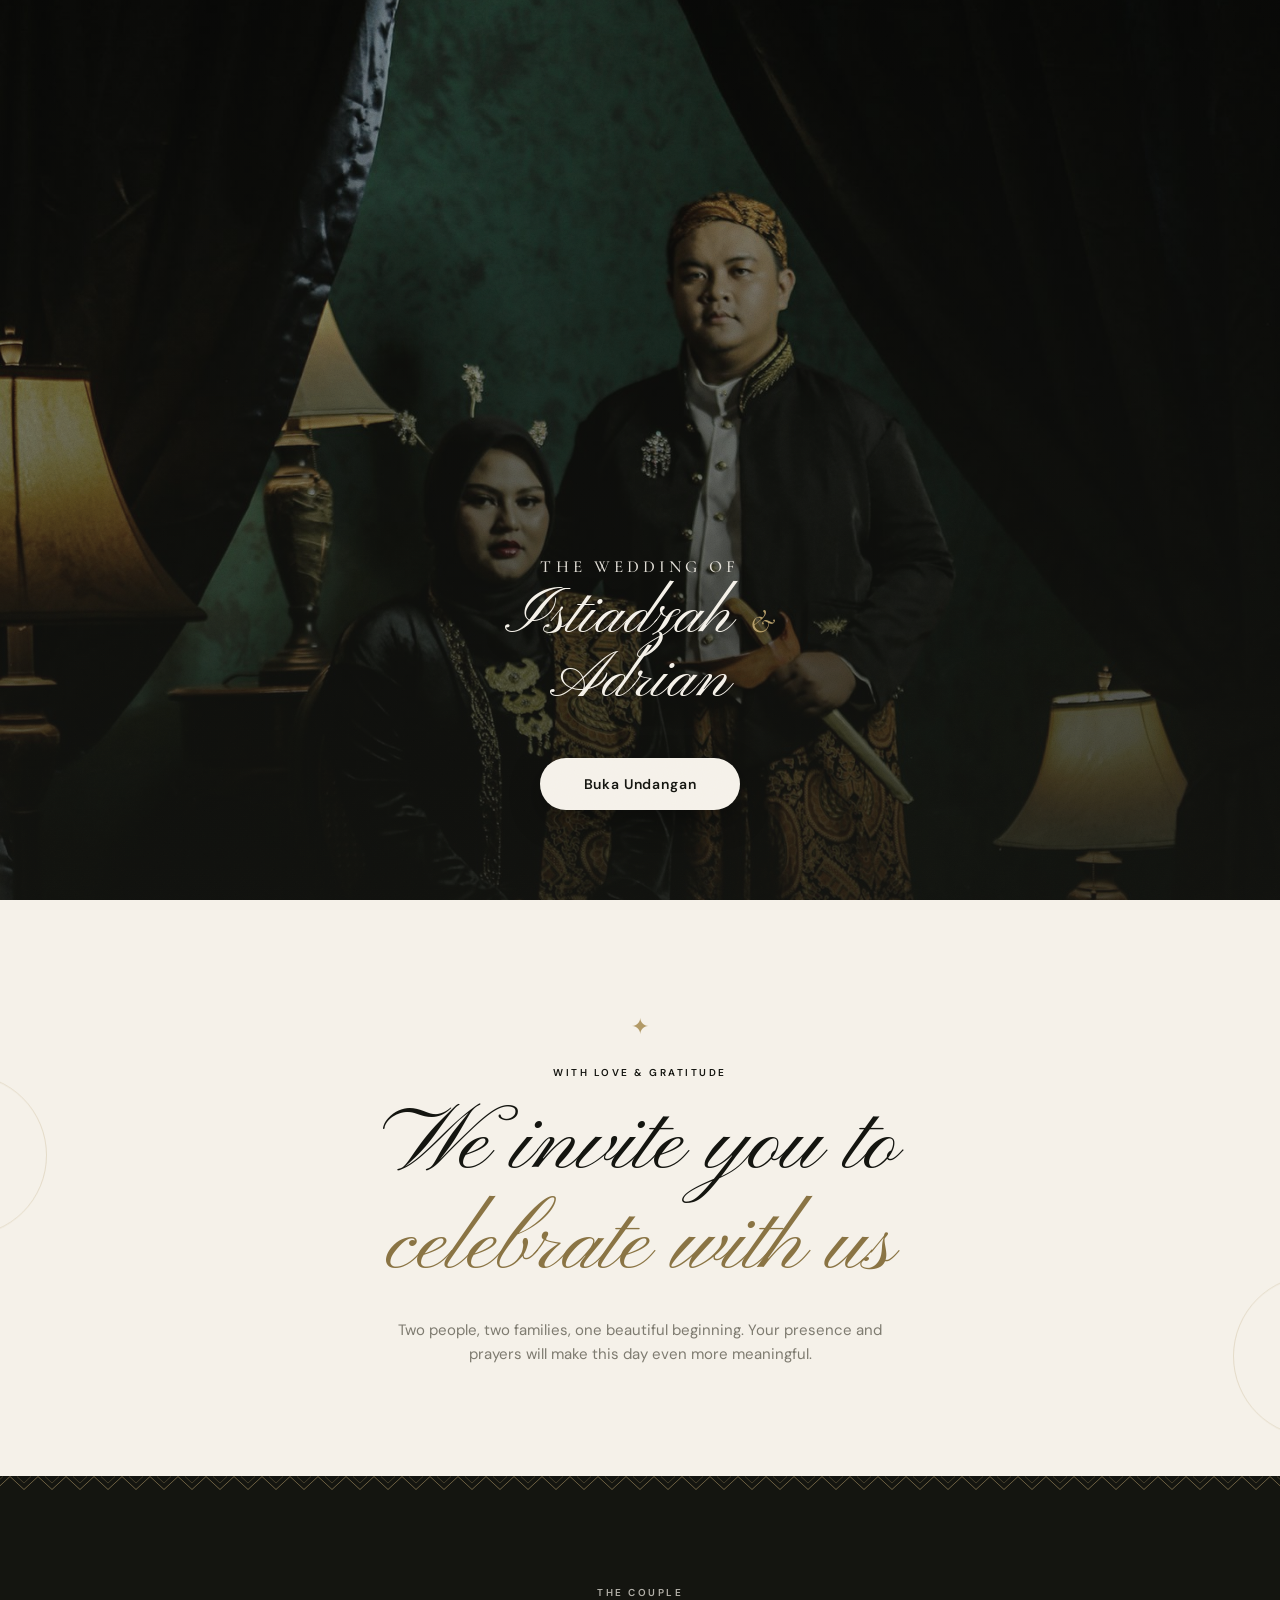
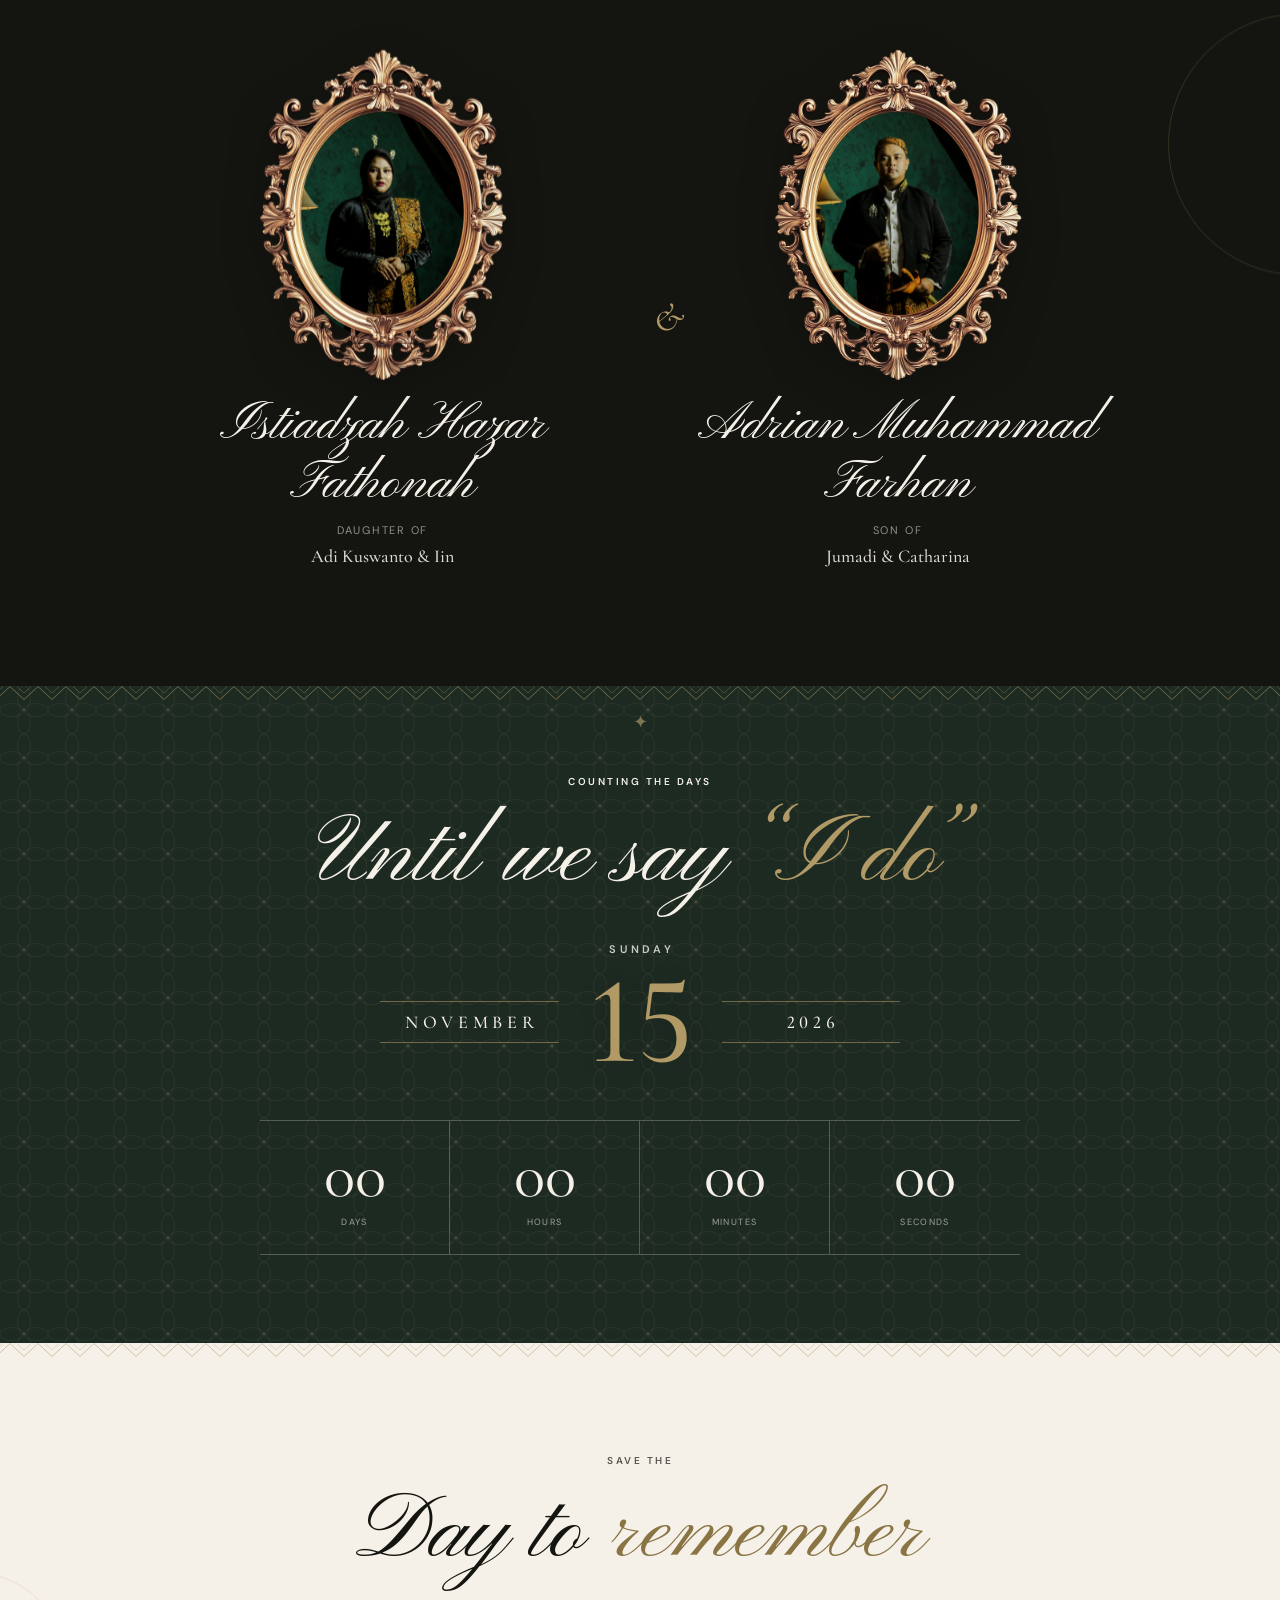
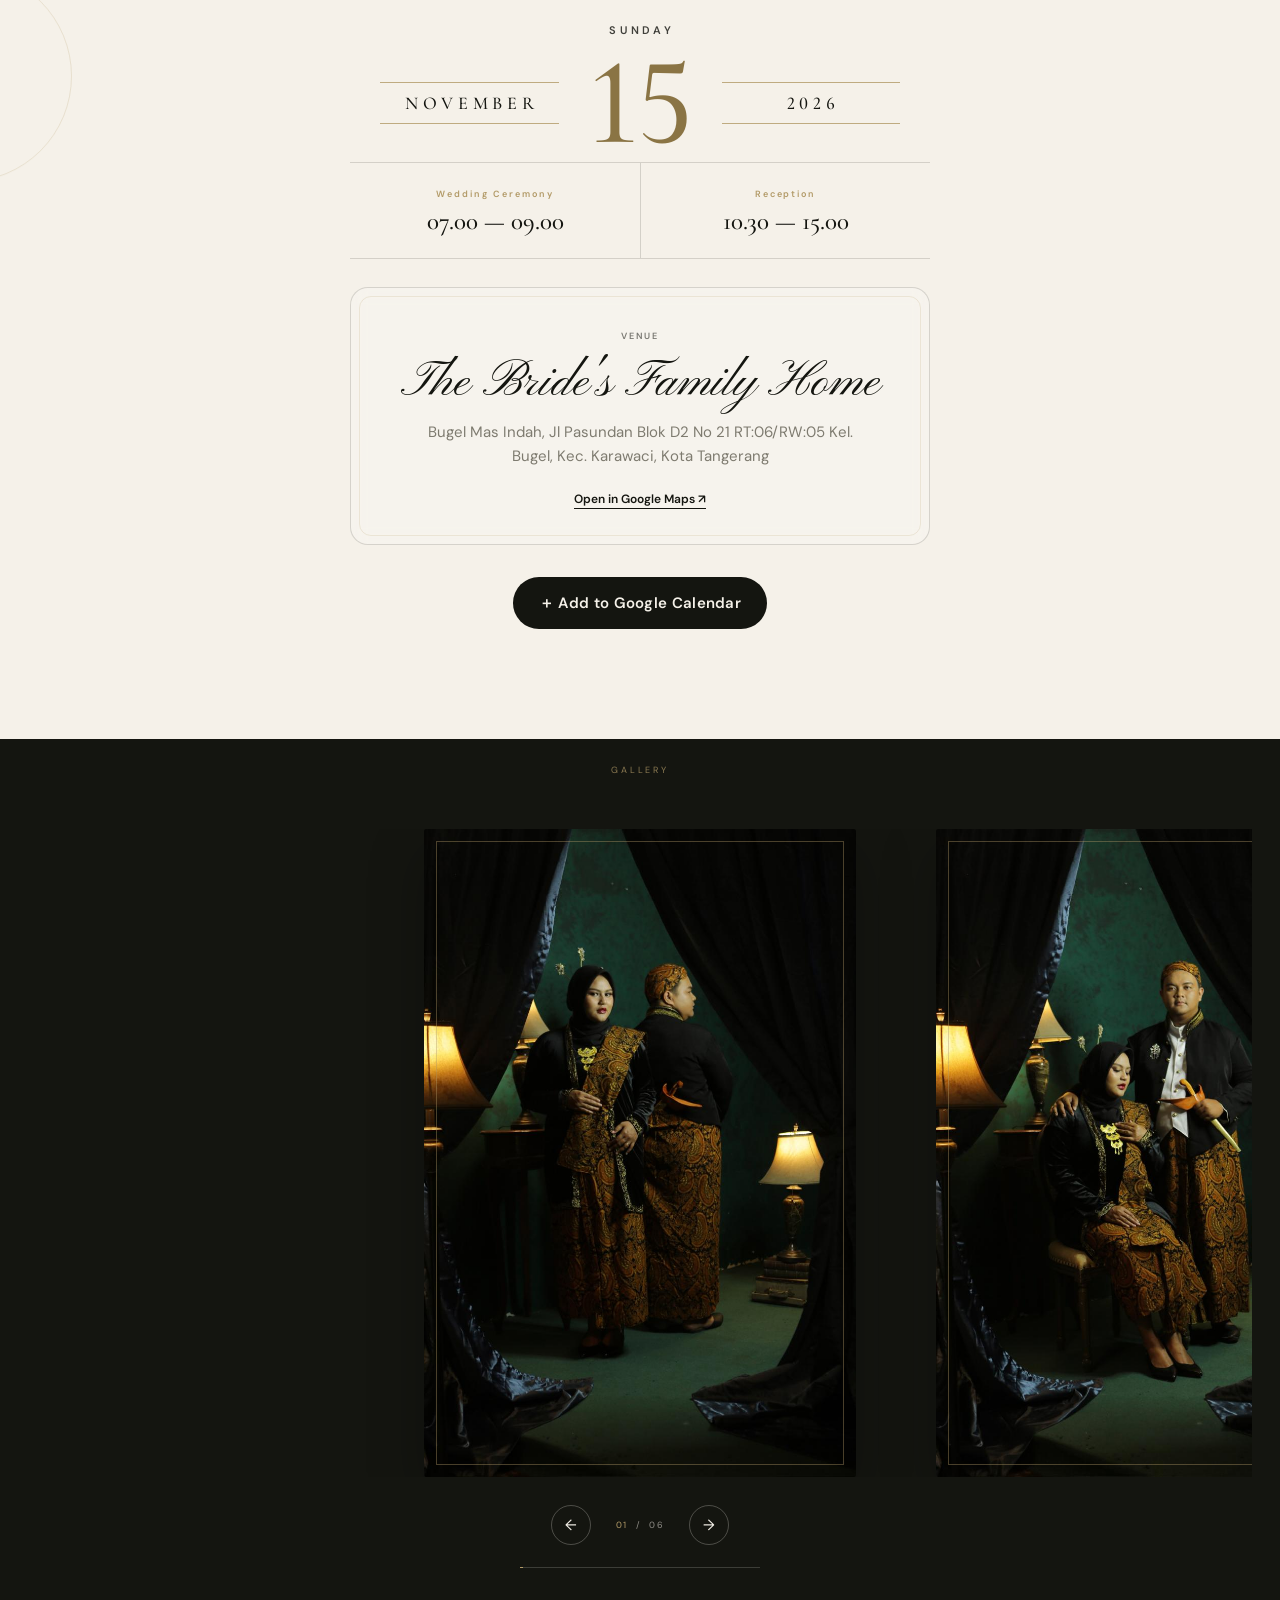
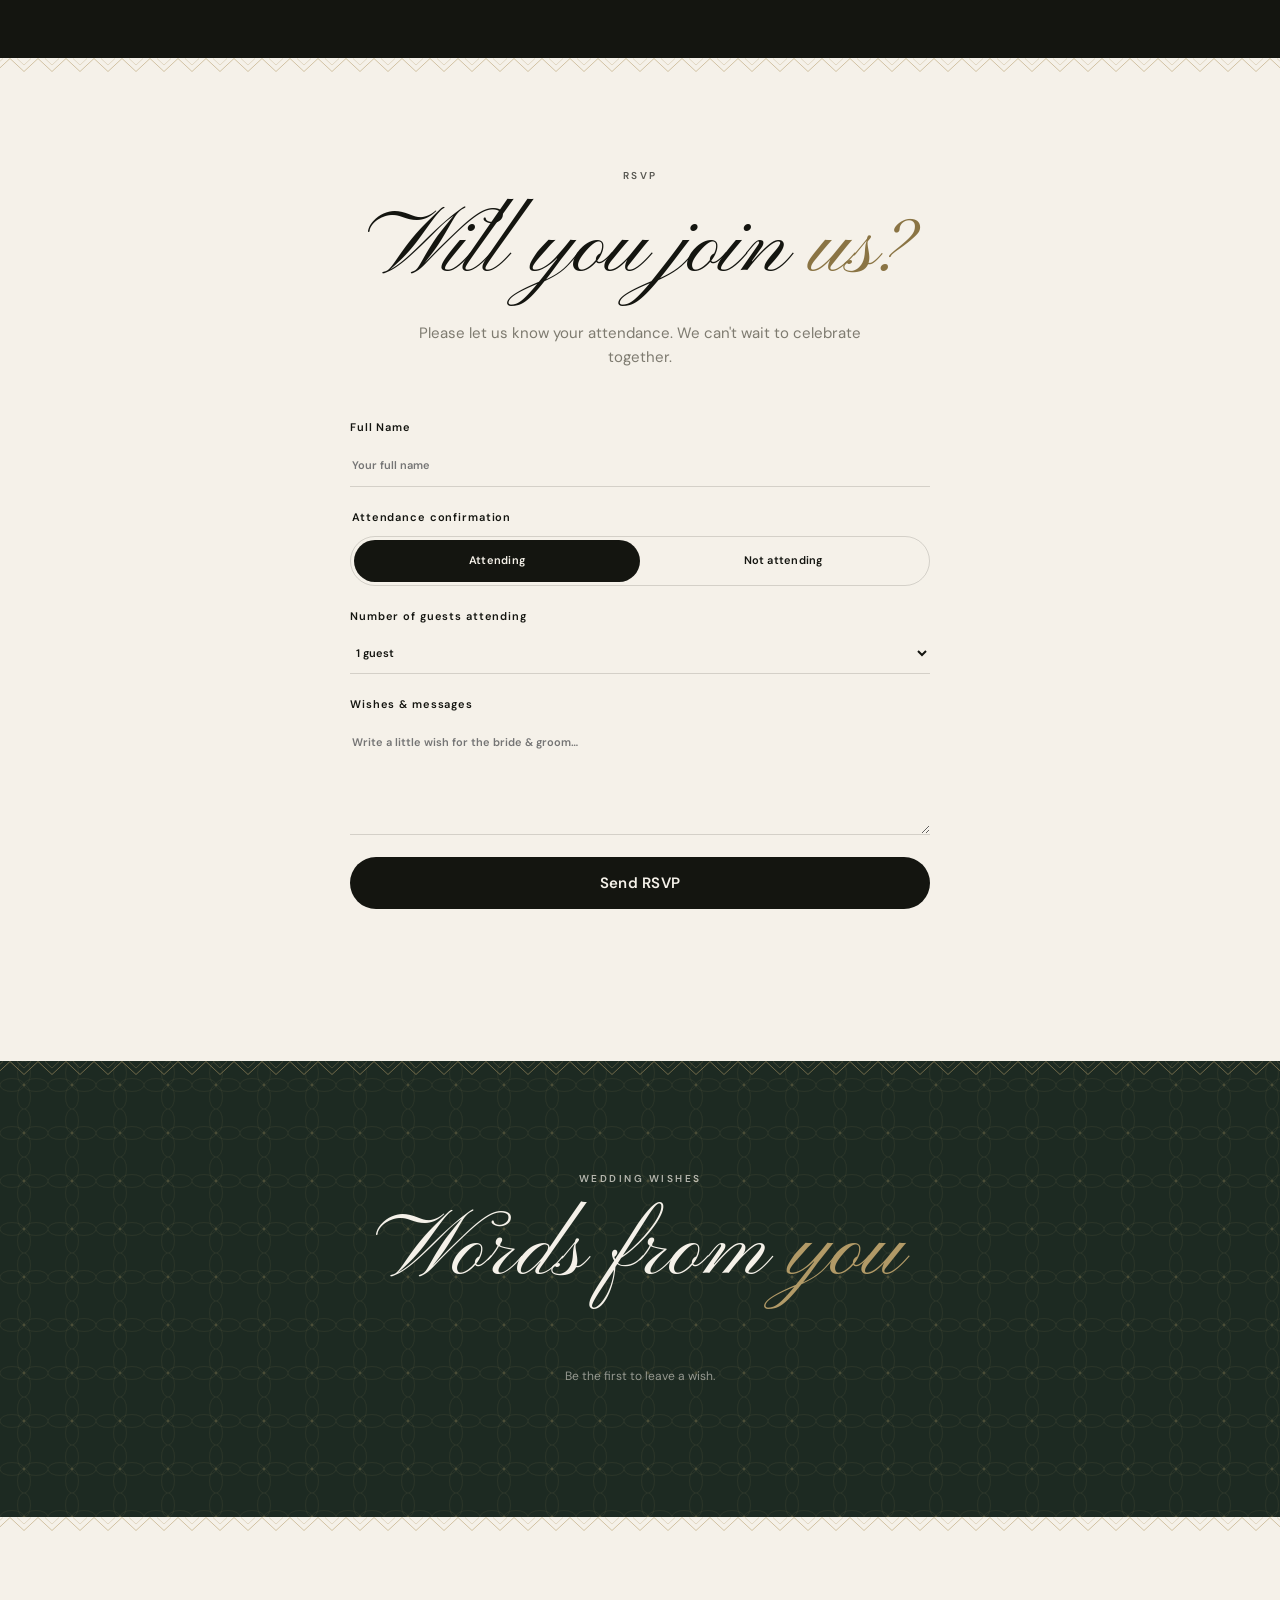
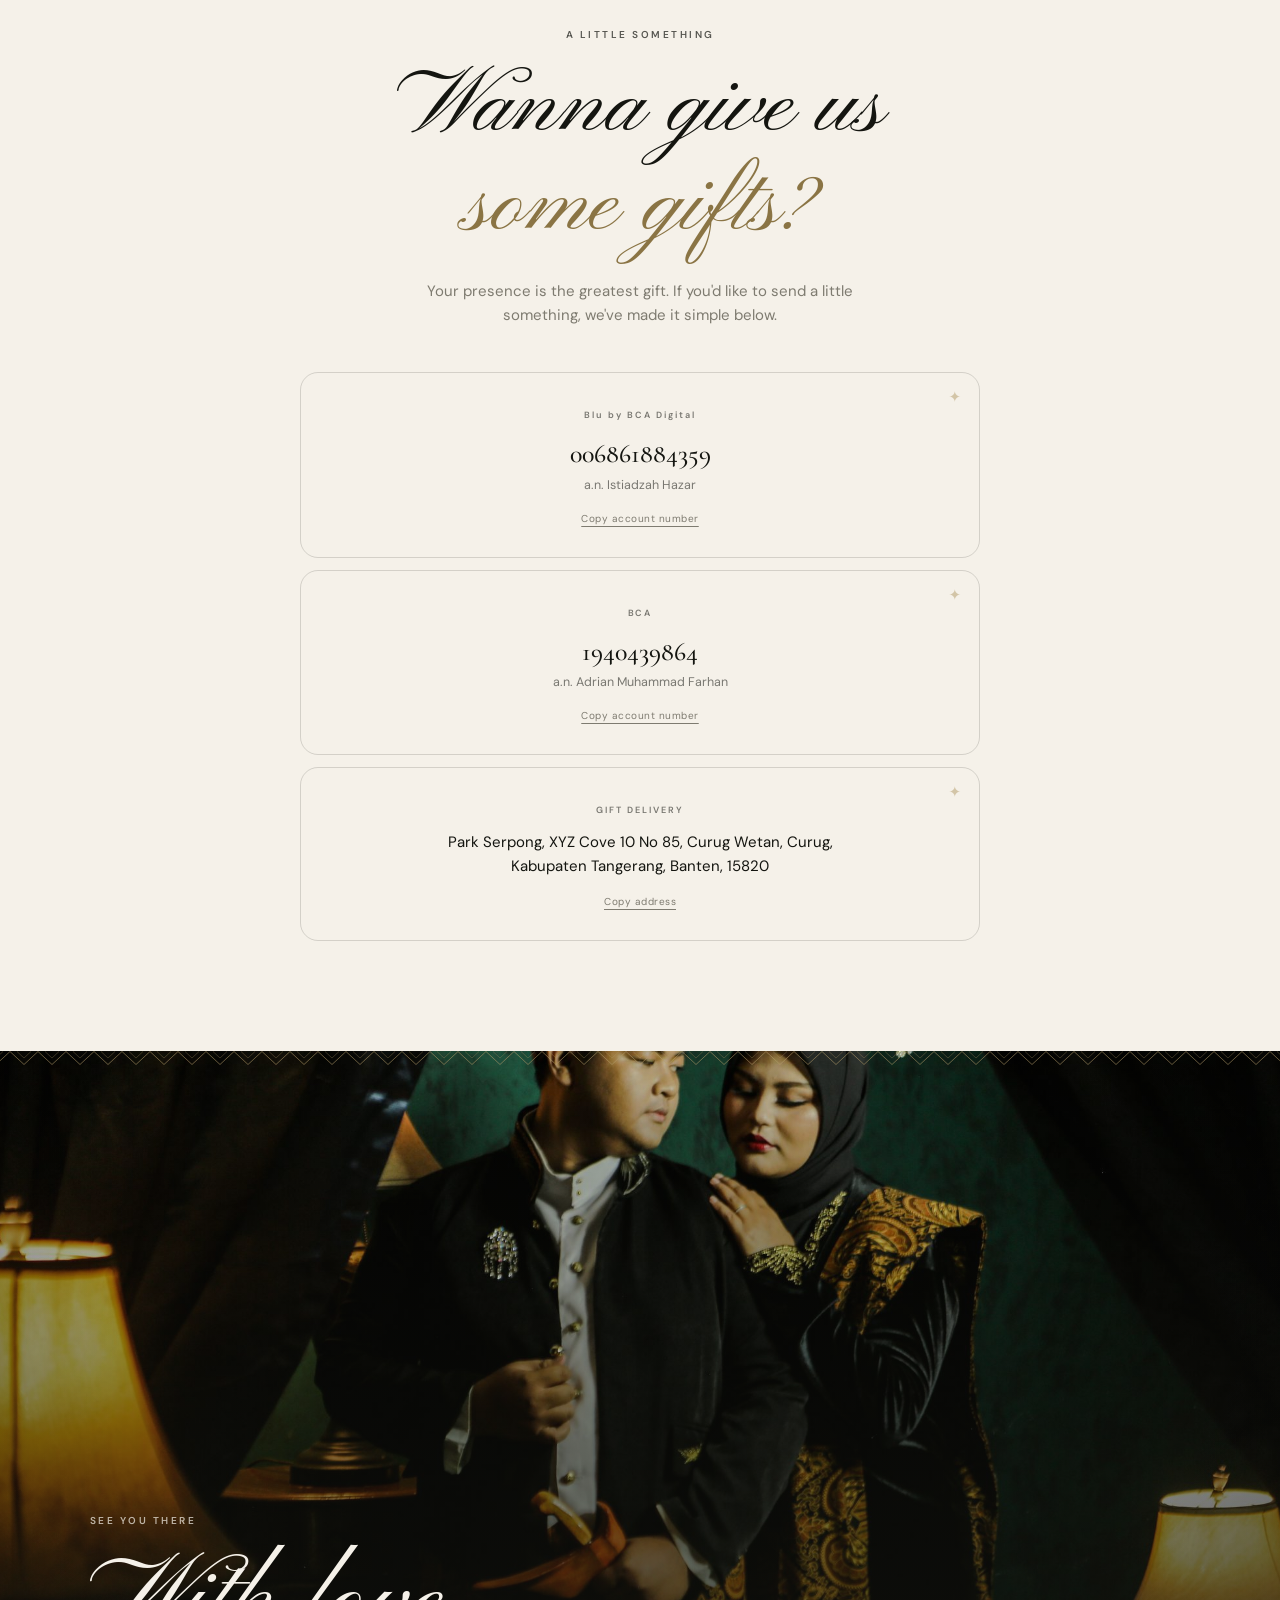
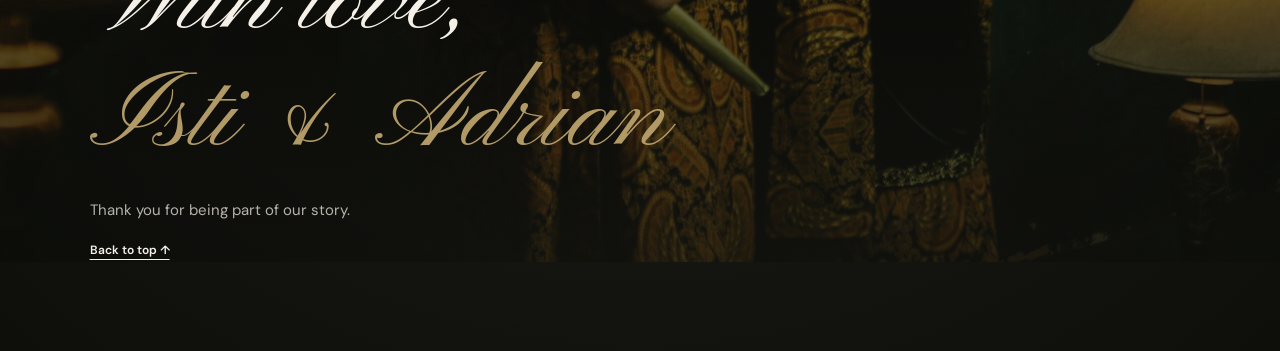
<file: index.html>
<!doctype html>
<html lang="en">
<head>
  <meta charset="utf-8">
  <meta name="viewport" content="width=device-width, initial-scale=1, viewport-fit=cover">
  <meta name="theme-color" content="#11120f">
  <meta name="description" content="The wedding invitation of Isti & Adrian — 15 November 2026.">
  <title>Isti & Adrian — Wedding Invitation</title>
  <link rel="icon" href="favicon.svg" type="image/svg+xml">
  <link rel="preconnect" href="https://fonts.googleapis.com">
  <link rel="preconnect" href="https://fonts.gstatic.com" crossorigin>
  <link href="https://fonts.googleapis.com/css2?family=Cormorant+Garamond:wght@400;500;600&family=DM+Sans:wght@400;500;600&family=Pinyon+Script&display=swap" rel="stylesheet">
  <link rel="preload" as="image" href="assets/images/hero.jpg" fetchpriority="high">
  <link rel="stylesheet" href="style.css">
</head>
<body>
  <svg width="0" height="0" style="position:absolute" aria-hidden="true" focusable="false"><defs><g id="arch-frame" fill="none" stroke="#b29a67" stroke-linecap="round" stroke-linejoin="round" stroke-width=".9"><path fill-rule="evenodd" fill="#b29a67" fill-opacity=".16" stroke="none" d="M6 334V100A94 94 0 0 1 194 100V334ZM22 326V100A78 78 0 0 1 178 100V326Z"/><path d="M6 334V100A94 94 0 0 1 194 100V334" stroke-width="1.6"/><path d="M14 330V100A86 86 0 0 1 186 100V330" stroke-width="1"/><path d="M22 326V100A78 78 0 0 1 178 100V326" stroke-width="1.4"/><g id="arch-half"><path d="M13.6 99.6 L12 98.9 L11 97.7 L10.5 96.2 L10.7 94.8 L11.5 93.5 L12.6 92.8 L13.9 92.6 L15.1 93 L15.9 93.8 L16.4 94.8 L16.3 95.8 L15.9 96.7 L15.2 97.3 L14.3 97.5 L13.6 97.3 L13 96.8 L12.7 96.2 L12.7 95.6 L12.9 95.1 L13.3 94.8 L13.7 94.8 L14.1 94.9"/><path d="M15.4 82.5 L13.7 82.8 L12.4 83.7 L11.7 85.1 L11.6 86.6 L12 87.9 L13 88.9 L14.2 89.3 L15.5 89.2 L16.5 88.6 L17.1 87.7 L17.3 86.7 L17 85.7 L16.5 85 L15.7 84.7 L14.9 84.7 L14.2 85 L13.8 85.5 L13.7 86.1 L13.8 86.6 L14.1 87 L14.5 87.2 L14.9 87.2"/><path d="M14.5 91 Q12.7 88.2 15.2 84.5 Q16.8 88.6 14.5 91 Z" fill="#b29a67" fill-opacity=".3" stroke-width=".4"/><path d="M14.5 91 Q16.3 93.8 13.8 97.5 Q12.1 93.4 14.5 91 Z" fill="#b29a67" fill-opacity=".3" stroke-width=".4"/><path d="M16.2 78.7 L14.9 77.7 L14.2 76.2 L14.1 74.7 L14.6 73.3 L15.6 72.3 L16.9 71.9 L18.2 72 L19.3 72.6 L19.9 73.6 L20.1 74.7 L19.8 75.7 L19.2 76.5 L18.3 76.8 L17.5 76.8 L16.8 76.5 L16.3 75.9 L16.2 75.2 L16.3 74.6 L16.7 74.2 L17.1 74 L17.5 74 L17.9 74.2"/><path d="M22.1 62.5 L20.5 62.4 L19 63 L17.9 64.2 L17.4 65.6 L17.6 67 L18.3 68.1 L19.4 68.9 L20.6 69.1 L21.7 68.7 L22.5 68 L23 67.1 L23 66.1 L22.6 65.3 L21.9 64.7 L21.1 64.5 L20.4 64.7 L19.9 65.1 L19.6 65.6 L19.6 66.2 L19.8 66.6 L20.2 66.9 L20.5 66.9"/><path d="M19.2 70.6 Q18.1 67.4 21.4 64.5 Q22 68.9 19.2 70.6 Z" fill="#b29a67" fill-opacity=".3" stroke-width=".4"/><path d="M19.2 70.6 Q20.3 73.7 17 76.7 Q16.3 72.3 19.2 70.6 Z" fill="#b29a67" fill-opacity=".3" stroke-width=".4"/><path d="M23.9 59 L22.8 57.7 L22.5 56.2 L22.7 54.6 L23.6 53.4 L24.8 52.7 L26.2 52.6 L27.4 53.1 L28.3 53.9 L28.7 55 L28.6 56.1 L28.1 57 L27.3 57.6 L26.4 57.8 L25.6 57.5 L24.9 57 L24.6 56.4 L24.7 55.7 L24.9 55.1 L25.4 54.8 L25.9 54.7 L26.3 54.9 L26.5 55.1"/><path d="M33.5 44.8 L31.9 44.3 L30.3 44.5 L29 45.4 L28.2 46.6 L28 48 L28.4 49.3 L29.3 50.3 L30.4 50.8 L31.6 50.7 L32.6 50.2 L33.2 49.4 L33.5 48.5 L33.3 47.6 L32.7 46.9 L32 46.5 L31.3 46.5 L30.7 46.7 L30.3 47.2 L30.2 47.7 L30.3 48.2 L30.5 48.5 L30.9 48.7"/><path d="M28.7 51.9 Q28.4 48.6 32.3 46.5 Q31.9 50.9 28.7 51.9 Z" fill="#b29a67" fill-opacity=".3" stroke-width=".4"/><path d="M28.7 51.9 Q29 55.2 25.1 57.3 Q25.5 52.9 28.7 51.9 Z" fill="#b29a67" fill-opacity=".3" stroke-width=".4"/><path d="M36.1 41.8 L35.4 40.3 L35.4 38.7 L36 37.3 L37.1 36.3 L38.5 36 L39.9 36.2 L40.9 36.9 L41.6 38 L41.7 39.1 L41.3 40.2 L40.6 40.9 L39.7 41.3 L38.8 41.2 L38 40.8 L37.6 40.1 L37.4 39.4 L37.6 38.8 L38 38.3 L38.5 38.1 L39 38.1 L39.4 38.4 L39.6 38.7"/><path d="M48.8 30.3 L47.4 29.5 L45.8 29.3 L44.3 29.8 L43.3 30.8 L42.7 32.2 L42.8 33.5 L43.4 34.7 L44.4 35.4 L45.5 35.6 L46.6 35.4 L47.5 34.8 L47.9 33.9 L47.9 33 L47.6 32.2 L47 31.7 L46.3 31.5 L45.6 31.6 L45.1 31.9 L44.9 32.4 L44.9 32.9 L45 33.3 L45.3 33.5"/><path d="M42.5 36.1 Q43 32.8 47.3 31.7 Q45.8 35.9 42.5 36.1 Z" fill="#b29a67" fill-opacity=".3" stroke-width=".4"/><path d="M42.5 36.1 Q41.9 39.4 37.6 40.4 Q39.1 36.3 42.5 36.1 Z" fill="#b29a67" fill-opacity=".3" stroke-width=".4"/><path d="M52 28.1 L51.7 26.5 L52.1 24.9 L53.1 23.7 L54.4 23 L55.8 23 L57.1 23.5 L58 24.5 L58.3 25.7 L58.2 26.8 L57.6 27.8 L56.7 28.3 L55.7 28.4 L54.8 28.1 L54.2 27.6 L53.9 26.8 L54 26.1 L54.3 25.5 L54.8 25.2 L55.3 25.1 L55.8 25.2 L56.1 25.5 L56.2 25.9"/><path d="M67.2 20 L66 18.8 L64.5 18.3 L63 18.4 L61.7 19.2 L60.8 20.3 L60.6 21.7 L60.9 22.9 L61.7 23.9 L62.7 24.4 L63.8 24.4 L64.8 24 L65.4 23.3 L65.7 22.4 L65.6 21.5 L65.1 20.9 L64.5 20.5 L63.8 20.4 L63.2 20.7 L62.9 21.1 L62.7 21.5 L62.8 22 L63.1 22.2"/><path d="M59.6 24.1 Q60.9 21 65.4 21 Q62.9 24.7 59.6 24.1 Z" fill="#b29a67" fill-opacity=".3" stroke-width=".4"/><path d="M59.6 24.1 Q58.3 27.1 53.9 27.1 Q56.3 23.4 59.6 24.1 Z" fill="#b29a67" fill-opacity=".3" stroke-width=".4"/><path d="M70.9 18.6 L70.9 17 L71.7 15.5 L72.9 14.6 L74.4 14.3 L75.8 14.6 L76.9 15.4 L77.5 16.6 L77.5 17.8 L77.1 18.9 L76.3 19.6 L75.3 20 L74.3 19.8 L73.5 19.4 L73.1 18.6 L73 17.8 L73.2 17.1 L73.7 16.7 L74.2 16.4 L74.8 16.5 L75.2 16.8 L75.4 17.1 L75.4 17.5"/><path d="M87.5 14.5 L86.7 13 L85.3 12.1 L83.8 11.9 L82.4 12.3 L81.3 13.2 L80.7 14.4 L80.7 15.7 L81.2 16.9 L82.1 17.6 L83.2 17.9 L84.2 17.7 L85 17.2 L85.5 16.4 L85.6 15.5 L85.3 14.8 L84.8 14.3 L84.1 14.1 L83.5 14.1 L83.1 14.4 L82.8 14.9 L82.8 15.3 L83 15.6"/><path d="M79.2 16.6 Q81.2 13.9 85.5 15 Q82.2 18 79.2 16.6 Z" fill="#b29a67" fill-opacity=".3" stroke-width=".4"/><path d="M79.2 16.6 Q77.2 19.2 72.9 18.1 Q76.2 15.1 79.2 16.6 Z" fill="#b29a67" fill-opacity=".3" stroke-width=".4"/><path d="M91.4 14 L91.9 12.4 L93 11.2 L94.4 10.6 L95.9 10.6 L97.2 11.3 L98 12.3 L98.3 13.6 L98.1 14.8 L97.4 15.7 L96.4 16.3 L95.4 16.4 L94.5 16 L93.8 15.4 L93.6 14.5 L93.7 13.7 L94 13.1 L94.6 12.8 L95.2 12.7 L95.7 12.9 L96.1 13.2 L96.2 13.6 L96.1 14"/><path d="M108.6 14 L108.1 12.4 L107 11.2 L105.6 10.6 L104.1 10.6 L102.8 11.3 L102 12.3 L101.7 13.6 L101.9 14.8 L102.6 15.7 L103.6 16.3 L104.6 16.4 L105.5 16 L106.2 15.4 L106.4 14.5 L106.3 13.7 L106 13.1 L105.4 12.8 L104.8 12.7 L104.3 12.9 L103.9 13.2 L103.8 13.6 L103.9 14"/><path d="M100 14 Q102.6 11.9 106.5 14 Q102.6 16.1 100 14 Z" fill="#b29a67" fill-opacity=".3" stroke-width=".4"/><path d="M100 14 Q97.4 16.1 93.5 14 Q97.4 11.9 100 14 Z" fill="#b29a67" fill-opacity=".3" stroke-width=".4"/><path d="M14 111.4 L12.4 110.9 L11.2 109.8 L10.6 108.4 L10.6 106.9 L11.3 105.6 L12.3 104.8 L13.6 104.5 L14.8 104.7 L15.7 105.4 L16.3 106.4 L16.4 107.4 L16 108.3 L15.4 109 L14.5 109.2 L13.7 109.1 L13.1 108.8 L12.8 108.2 L12.7 107.6 L12.9 107.1 L13.2 106.7 L13.6 106.6 L14 106.7"/><path d="M14 112.6 L12.4 113.1 L11.2 114.2 L10.6 115.6 L10.6 117.1 L11.3 118.4 L12.3 119.2 L13.6 119.5 L14.8 119.3 L15.7 118.6 L16.3 117.6 L16.4 116.6 L16 115.7 L15.4 115 L14.5 114.8 L13.7 114.9 L13.1 115.2 L12.8 115.8 L12.7 116.4 L12.9 116.9 L13.2 117.3 L13.6 117.4 L14 117.3"/><path d="M14 112 Q11.9 109.4 14 105.5 Q16.1 109.4 14 112 Z" fill="#b29a67" fill-opacity=".3" stroke-width=".4"/><path d="M14 112 Q16.1 114.6 14 118.5 Q11.9 114.6 14 112 Z" fill="#b29a67" fill-opacity=".3" stroke-width=".4"/><path d="M14 130.4 L12.4 129.9 L11.2 128.8 L10.6 127.4 L10.6 125.9 L11.3 124.6 L12.3 123.8 L13.6 123.5 L14.8 123.7 L15.7 124.4 L16.3 125.4 L16.4 126.4 L16 127.3 L15.4 128 L14.5 128.2 L13.7 128.1 L13.1 127.8 L12.8 127.2 L12.7 126.6 L12.9 126.1 L13.2 125.7 L13.6 125.6 L14 125.7"/><path d="M14 131.6 L12.4 132.1 L11.2 133.2 L10.6 134.6 L10.6 136.1 L11.3 137.4 L12.3 138.2 L13.6 138.5 L14.8 138.3 L15.7 137.6 L16.3 136.6 L16.4 135.6 L16 134.7 L15.4 134 L14.5 133.8 L13.7 133.9 L13.1 134.2 L12.8 134.8 L12.7 135.4 L12.9 135.9 L13.2 136.3 L13.6 136.4 L14 136.3"/><path d="M14 131 Q11.9 128.4 14 124.5 Q16.1 128.4 14 131 Z" fill="#b29a67" fill-opacity=".3" stroke-width=".4"/><path d="M14 131 Q16.1 133.6 14 137.5 Q11.9 133.6 14 131 Z" fill="#b29a67" fill-opacity=".3" stroke-width=".4"/><path d="M14 149.4 L12.4 148.9 L11.2 147.8 L10.6 146.4 L10.6 144.9 L11.3 143.6 L12.3 142.8 L13.6 142.5 L14.8 142.7 L15.7 143.4 L16.3 144.4 L16.4 145.4 L16 146.3 L15.4 147 L14.5 147.2 L13.7 147.1 L13.1 146.8 L12.8 146.2 L12.7 145.6 L12.9 145.1 L13.2 144.7 L13.6 144.6 L14 144.7"/><path d="M14 150.6 L12.4 151.1 L11.2 152.2 L10.6 153.6 L10.6 155.1 L11.3 156.4 L12.3 157.2 L13.6 157.5 L14.8 157.3 L15.7 156.6 L16.3 155.6 L16.4 154.6 L16 153.7 L15.4 153 L14.5 152.8 L13.7 152.9 L13.1 153.2 L12.8 153.8 L12.7 154.4 L12.9 154.9 L13.2 155.3 L13.6 155.4 L14 155.3"/><path d="M14 150 Q11.9 147.4 14 143.5 Q16.1 147.4 14 150 Z" fill="#b29a67" fill-opacity=".3" stroke-width=".4"/><path d="M14 150 Q16.1 152.6 14 156.5 Q11.9 152.6 14 150 Z" fill="#b29a67" fill-opacity=".3" stroke-width=".4"/><path d="M14 168.4 L12.4 167.9 L11.2 166.8 L10.6 165.4 L10.6 163.9 L11.3 162.6 L12.3 161.8 L13.6 161.5 L14.8 161.7 L15.7 162.4 L16.3 163.4 L16.4 164.4 L16 165.3 L15.4 166 L14.5 166.2 L13.7 166.1 L13.1 165.8 L12.8 165.2 L12.7 164.6 L12.9 164.1 L13.2 163.7 L13.6 163.6 L14 163.7"/><path d="M14 169.6 L12.4 170.1 L11.2 171.2 L10.6 172.6 L10.6 174.1 L11.3 175.4 L12.3 176.2 L13.6 176.5 L14.8 176.3 L15.7 175.6 L16.3 174.6 L16.4 173.6 L16 172.7 L15.4 172 L14.5 171.8 L13.7 171.9 L13.1 172.2 L12.8 172.8 L12.7 173.4 L12.9 173.9 L13.2 174.3 L13.6 174.4 L14 174.3"/><path d="M14 169 Q11.9 166.4 14 162.5 Q16.1 166.4 14 169 Z" fill="#b29a67" fill-opacity=".3" stroke-width=".4"/><path d="M14 169 Q16.1 171.6 14 175.5 Q11.9 171.6 14 169 Z" fill="#b29a67" fill-opacity=".3" stroke-width=".4"/><path d="M14 187.4 L12.4 186.9 L11.2 185.8 L10.6 184.4 L10.6 182.9 L11.3 181.6 L12.3 180.8 L13.6 180.5 L14.8 180.7 L15.7 181.4 L16.3 182.4 L16.4 183.4 L16 184.3 L15.4 185 L14.5 185.2 L13.7 185.1 L13.1 184.8 L12.8 184.2 L12.7 183.6 L12.9 183.1 L13.2 182.7 L13.6 182.6 L14 182.7"/><path d="M14 188.6 L12.4 189.1 L11.2 190.2 L10.6 191.6 L10.6 193.1 L11.3 194.4 L12.3 195.2 L13.6 195.5 L14.8 195.3 L15.7 194.6 L16.3 193.6 L16.4 192.6 L16 191.7 L15.4 191 L14.5 190.8 L13.7 190.9 L13.1 191.2 L12.8 191.8 L12.7 192.4 L12.9 192.9 L13.2 193.3 L13.6 193.4 L14 193.3"/><path d="M14 188 Q11.9 185.4 14 181.5 Q16.1 185.4 14 188 Z" fill="#b29a67" fill-opacity=".3" stroke-width=".4"/><path d="M14 188 Q16.1 190.6 14 194.5 Q11.9 190.6 14 188 Z" fill="#b29a67" fill-opacity=".3" stroke-width=".4"/><path d="M14 206.4 L12.4 205.9 L11.2 204.8 L10.6 203.4 L10.6 201.9 L11.3 200.6 L12.3 199.8 L13.6 199.5 L14.8 199.7 L15.7 200.4 L16.3 201.4 L16.4 202.4 L16 203.3 L15.4 204 L14.5 204.2 L13.7 204.1 L13.1 203.8 L12.8 203.2 L12.7 202.6 L12.9 202.1 L13.2 201.7 L13.6 201.6 L14 201.7"/><path d="M14 207.6 L12.4 208.1 L11.2 209.2 L10.6 210.6 L10.6 212.1 L11.3 213.4 L12.3 214.2 L13.6 214.5 L14.8 214.3 L15.7 213.6 L16.3 212.6 L16.4 211.6 L16 210.7 L15.4 210 L14.5 209.8 L13.7 209.9 L13.1 210.2 L12.8 210.8 L12.7 211.4 L12.9 211.9 L13.2 212.3 L13.6 212.4 L14 212.3"/><path d="M14 207 Q11.9 204.4 14 200.5 Q16.1 204.4 14 207 Z" fill="#b29a67" fill-opacity=".3" stroke-width=".4"/><path d="M14 207 Q16.1 209.6 14 213.5 Q11.9 209.6 14 207 Z" fill="#b29a67" fill-opacity=".3" stroke-width=".4"/><path d="M14 225.4 L12.4 224.9 L11.2 223.8 L10.6 222.4 L10.6 220.9 L11.3 219.6 L12.3 218.8 L13.6 218.5 L14.8 218.7 L15.7 219.4 L16.3 220.4 L16.4 221.4 L16 222.3 L15.4 223 L14.5 223.2 L13.7 223.1 L13.1 222.8 L12.8 222.2 L12.7 221.6 L12.9 221.1 L13.2 220.7 L13.6 220.6 L14 220.7"/><path d="M14 226.6 L12.4 227.1 L11.2 228.2 L10.6 229.6 L10.6 231.1 L11.3 232.4 L12.3 233.2 L13.6 233.5 L14.8 233.3 L15.7 232.6 L16.3 231.6 L16.4 230.6 L16 229.7 L15.4 229 L14.5 228.8 L13.7 228.9 L13.1 229.2 L12.8 229.8 L12.7 230.4 L12.9 230.9 L13.2 231.3 L13.6 231.4 L14 231.3"/><path d="M14 226 Q11.9 223.4 14 219.5 Q16.1 223.4 14 226 Z" fill="#b29a67" fill-opacity=".3" stroke-width=".4"/><path d="M14 226 Q16.1 228.6 14 232.5 Q11.9 228.6 14 226 Z" fill="#b29a67" fill-opacity=".3" stroke-width=".4"/><path d="M14 244.4 L12.4 243.9 L11.2 242.8 L10.6 241.4 L10.6 239.9 L11.3 238.6 L12.3 237.8 L13.6 237.5 L14.8 237.7 L15.7 238.4 L16.3 239.4 L16.4 240.4 L16 241.3 L15.4 242 L14.5 242.2 L13.7 242.1 L13.1 241.8 L12.8 241.2 L12.7 240.6 L12.9 240.1 L13.2 239.7 L13.6 239.6 L14 239.7"/><path d="M14 245.6 L12.4 246.1 L11.2 247.2 L10.6 248.6 L10.6 250.1 L11.3 251.4 L12.3 252.2 L13.6 252.5 L14.8 252.3 L15.7 251.6 L16.3 250.6 L16.4 249.6 L16 248.7 L15.4 248 L14.5 247.8 L13.7 247.9 L13.1 248.2 L12.8 248.8 L12.7 249.4 L12.9 249.9 L13.2 250.3 L13.6 250.4 L14 250.3"/><path d="M14 245 Q11.9 242.4 14 238.5 Q16.1 242.4 14 245 Z" fill="#b29a67" fill-opacity=".3" stroke-width=".4"/><path d="M14 245 Q16.1 247.6 14 251.5 Q11.9 247.6 14 245 Z" fill="#b29a67" fill-opacity=".3" stroke-width=".4"/><path d="M14 263.4 L12.4 262.9 L11.2 261.8 L10.6 260.4 L10.6 258.9 L11.3 257.6 L12.3 256.8 L13.6 256.5 L14.8 256.7 L15.7 257.4 L16.3 258.4 L16.4 259.4 L16 260.3 L15.4 261 L14.5 261.2 L13.7 261.1 L13.1 260.8 L12.8 260.2 L12.7 259.6 L12.9 259.1 L13.2 258.7 L13.6 258.6 L14 258.7"/><path d="M14 264.6 L12.4 265.1 L11.2 266.2 L10.6 267.6 L10.6 269.1 L11.3 270.4 L12.3 271.2 L13.6 271.5 L14.8 271.3 L15.7 270.6 L16.3 269.6 L16.4 268.6 L16 267.7 L15.4 267 L14.5 266.8 L13.7 266.9 L13.1 267.2 L12.8 267.8 L12.7 268.4 L12.9 268.9 L13.2 269.3 L13.6 269.4 L14 269.3"/><path d="M14 264 Q11.9 261.4 14 257.5 Q16.1 261.4 14 264 Z" fill="#b29a67" fill-opacity=".3" stroke-width=".4"/><path d="M14 264 Q16.1 266.6 14 270.5 Q11.9 266.6 14 264 Z" fill="#b29a67" fill-opacity=".3" stroke-width=".4"/><path d="M14 282.4 L12.4 281.9 L11.2 280.8 L10.6 279.4 L10.6 277.9 L11.3 276.6 L12.3 275.8 L13.6 275.5 L14.8 275.7 L15.7 276.4 L16.3 277.4 L16.4 278.4 L16 279.3 L15.4 280 L14.5 280.2 L13.7 280.1 L13.1 279.8 L12.8 279.2 L12.7 278.6 L12.9 278.1 L13.2 277.7 L13.6 277.6 L14 277.7"/><path d="M14 283.6 L12.4 284.1 L11.2 285.2 L10.6 286.6 L10.6 288.1 L11.3 289.4 L12.3 290.2 L13.6 290.5 L14.8 290.3 L15.7 289.6 L16.3 288.6 L16.4 287.6 L16 286.7 L15.4 286 L14.5 285.8 L13.7 285.9 L13.1 286.2 L12.8 286.8 L12.7 287.4 L12.9 287.9 L13.2 288.3 L13.6 288.4 L14 288.3"/><path d="M14 283 Q11.9 280.4 14 276.5 Q16.1 280.4 14 283 Z" fill="#b29a67" fill-opacity=".3" stroke-width=".4"/><path d="M14 283 Q16.1 285.6 14 289.5 Q11.9 285.6 14 283 Z" fill="#b29a67" fill-opacity=".3" stroke-width=".4"/><path d="M14 301.4 L12.4 300.9 L11.2 299.8 L10.6 298.4 L10.6 296.9 L11.3 295.6 L12.3 294.8 L13.6 294.5 L14.8 294.7 L15.7 295.4 L16.3 296.4 L16.4 297.4 L16 298.3 L15.4 299 L14.5 299.2 L13.7 299.1 L13.1 298.8 L12.8 298.2 L12.7 297.6 L12.9 297.1 L13.2 296.7 L13.6 296.6 L14 296.7"/><path d="M14 302.6 L12.4 303.1 L11.2 304.2 L10.6 305.6 L10.6 307.1 L11.3 308.4 L12.3 309.2 L13.6 309.5 L14.8 309.3 L15.7 308.6 L16.3 307.6 L16.4 306.6 L16 305.7 L15.4 305 L14.5 304.8 L13.7 304.9 L13.1 305.2 L12.8 305.8 L12.7 306.4 L12.9 306.9 L13.2 307.3 L13.6 307.4 L14 307.3"/><path d="M14 302 Q11.9 299.4 14 295.5 Q16.1 299.4 14 302 Z" fill="#b29a67" fill-opacity=".3" stroke-width=".4"/><path d="M14 302 Q16.1 304.6 14 308.5 Q11.9 304.6 14 302 Z" fill="#b29a67" fill-opacity=".3" stroke-width=".4"/><path d="M14 320.4 L12.4 319.9 L11.2 318.8 L10.6 317.4 L10.6 315.9 L11.3 314.6 L12.3 313.8 L13.6 313.5 L14.8 313.7 L15.7 314.4 L16.3 315.4 L16.4 316.4 L16 317.3 L15.4 318 L14.5 318.2 L13.7 318.1 L13.1 317.8 L12.8 317.2 L12.7 316.6 L12.9 316.1 L13.2 315.7 L13.6 315.6 L14 315.7"/><path d="M14 321.6 L12.4 322.1 L11.2 323.2 L10.6 324.6 L10.6 326.1 L11.3 327.4 L12.3 328.2 L13.6 328.5 L14.8 328.3 L15.7 327.6 L16.3 326.6 L16.4 325.6 L16 324.7 L15.4 324 L14.5 323.8 L13.7 323.9 L13.1 324.2 L12.8 324.8 L12.7 325.4 L12.9 325.9 L13.2 326.3 L13.6 326.4 L14 326.3"/><path d="M14 321 Q11.9 318.4 14 314.5 Q16.1 318.4 14 321 Z" fill="#b29a67" fill-opacity=".3" stroke-width=".4"/><path d="M14 321 Q16.1 323.6 14 327.5 Q11.9 323.6 14 321 Z" fill="#b29a67" fill-opacity=".3" stroke-width=".4"/><path d="M2 334H100M2 338H100"/></g><use href="#arch-half" transform="translate(200 0) scale(-1 1)"/><path d="M100 6C90 -4 94 -10 100 -14C106 -10 110 -4 100 6Z" fill="#b29a67" fill-opacity=".3"/><circle cx="100" cy="-2" r="1.6" fill="#b29a67"/><path d="M92 3C84 -3 80 4 86 6M108 3C116 -3 120 4 114 6"/><path d="M100 6V-10" stroke-width=".5"/></g></defs></svg>
  <div class="music-control" aria-label="Music control">
    <button id="musicButton" class="icon-button" aria-label="Play wedding music" aria-pressed="false">
      <span class="music-icon">♪</span>
    </button>
  </div>
  <audio id="weddingMusic" loop preload="none" src=""></audio>

  <main>
    <section class="hero section-dark" id="home">
      <img id="heroImage" class="hero__image" src="" alt="Isti & Adrian" fetchpriority="high">
      <div class="hero__veil"></div>
      <div class="hero__content">
        <p class="eyebrow">THE WEDDING OF</p>
        <h1><span id="heroBride">Isti</span><i>&</i><span id="heroGroom">Adrian</span></h1>
        <p id="heroDate" class="hero__date">15. 11. 2026</p>
        <a class="scroll-cue" href="#couple" aria-label="Scroll to invitation">↓</a>
      </div>
    </section>

    <section class="intro section-light">
      <div class="ornament">✦</div>
      <p class="eyebrow">WITH LOVE & GRATITUDE</p>
      <h2>We invite you to<br><em>celebrate with us</em></h2>
      <p class="body-copy">Two people, two families, one beautiful beginning. Your presence and prayers will make this day even more meaningful.</p>
    </section>

    <section class="couple section-dark" id="couple">
      <div class="section-heading">
        <h3 class="eyebrow">THE COUPLE</h3>
      </div>
      <div class="couple-card">
        <article class="couple-person couple-person--bride">
          <div class="couple-photo-frame">
            <div class="couple-photo-frame__image couple-photo-frame__image--bride">
              <img id="bridePortrait" src="" alt="Isti" loading="lazy">
            </div>
            <img class="couple-photo-frame__ornament" src="assets/images/gold-oval-frame.webp" width="900" height="900" decoding="async" loading="lazy" alt="" aria-hidden="true">
          </div>
          <div class="names">
            <h3 id="brideName"></h3>
            <p>Daughter Of</p>
            <strong id="brideParents"></strong>
          </div>
        </article>
        <div class="couple-amp" aria-hidden="true">&</div>
        <article class="couple-person couple-person--groom">
          <div class="couple-photo-frame">
            <div class="couple-photo-frame__image couple-photo-frame__image--groom">
              <img id="groomPortrait" src="" alt="Adrian" loading="lazy">
            </div>
            <img class="couple-photo-frame__ornament" src="assets/images/gold-oval-frame.webp" width="900" height="900" decoding="async" loading="lazy" alt="" aria-hidden="true">
          </div>
          <div class="names">
            <h3 id="groomName"></h3>
            <p>Son Of</p>
            <strong id="groomParents"></strong>
          </div>
        </article>
      </div>
    </section>

    <section class="countdown section-accent">
      <p class="eyebrow">COUNTING THE DAYS</p>
      <h2>Until we say <em>“I do”</em></h2>
      <div class="date-lockup" aria-label="Sunday, 15 November 2026">
        <span class="date-lockup__weekday" data-date="weekday">Sunday</span>
        <div class="date-lockup__row" aria-hidden="true">
          <span class="date-lockup__side" data-date="month">November</span>
          <strong class="date-lockup__day" data-date="day">15</strong>
          <span class="date-lockup__side" data-date="year">2026</span>
        </div>
      </div>
      <div class="countdown-grid" aria-live="polite">
        <div><strong id="days">00</strong><span>Days</span></div>
        <div><strong id="hours">00</strong><span>Hours</span></div>
        <div><strong id="minutes">00</strong><span>Minutes</span></div>
        <div><strong id="seconds">00</strong><span>Seconds</span></div>
      </div>
    </section>

    <section class="event section-light" id="event">
      <div class="section-heading">
        <p class="eyebrow">SAVE THE </p>
        <h2>Day to <em>remember</em></h2>
      </div>
      <div class="date-lockup" aria-label="Sunday, 15 November 2026">
        <span class="date-lockup__weekday" data-date="weekday">Sunday</span>
        <div class="date-lockup__row" aria-hidden="true">
          <span class="date-lockup__side" data-date="month">November</span>
          <strong class="date-lockup__day" data-date="day">15</strong>
          <span class="date-lockup__side" data-date="year">2026</span>
        </div>
      </div>
      <div class="event-schedule" aria-label="Wedding schedule">
        <article class="schedule-item">
          <span class="schedule-item__label">Wedding Ceremony</span>
          <strong>07.00 — 09.00</strong>
        </article>
        <article class="schedule-item">
          <span class="schedule-item__label">Reception</span>
          <strong>10.30 — 15.00</strong>
        </article>
      </div>
      <div class="event-card">
        <span class="event-card__label">VENUE</span>
        <h3 id="venueName"></h3>
        <p id="venueAddress"></p>
        <a id="mapsLink" class="text-link" href="#" target="_blank" rel="noopener">Open in Google Maps ↗</a>
      </div>
      <a id="calendarLink" class="button button-dark" href="#" target="_blank" rel="noopener">＋ Add to Google Calendar</a>
    </section>

    <section class="gallery section-dark">
      <div class="gallery-grid"></div>
    </section>

    <section class="rsvp section-light" id="rsvp">
      <div class="section-heading">
        <p class="eyebrow">RSVP</p>
        <h2>Will you join <em>us?</em></h2>
        <p class="body-copy">Please let us know your attendance. We can't wait to celebrate together.</p>
      </div>
      <form id="rsvpForm" class="rsvp-form">
        <label>Full Name
          <input type="text" name="name" required maxlength="80" autocomplete="name" placeholder="Your full name">
        </label>
        <fieldset>
          <legend>Attendance confirmation</legend>
          <div class="segmented">
            <label><input type="radio" name="attendance" value="Attending" checked><span>Attending</span></label>
            <label><input type="radio" name="attendance" value="Not Attending"><span>Not attending</span></label>
          </div>
        </fieldset>
        <label>Number of guests attending
          <select name="guests" id="guestCount">
            <option value="1">1 guest</option><option value="2">2 guests</option>
            <option value="3">3 guests</option><option value="4">4 guests</option>
            <option value="5">5 guests</option><option value="6">6 guests</option>
          </select>
        </label>
        <label>Wishes & messages
          <textarea name="message" required maxlength="500" rows="5" placeholder="Write a little wish for the bride & groom…"></textarea>
        </label>
        <button class="button button-dark" type="submit" id="submitButton">Send RSVP</button>
        <p class="form-status" id="formStatus" role="status"></p>
      </form>
    </section>

    <section class="wishes section-accent" id="wishes">
      <div class="section-heading">
        <p class="eyebrow">WEDDING WISHES</p>
        <h2>Words from <em>you</em></h2>
      </div>
      <div id="wishesList" class="wishes-list">
        <div class="empty-state">Loading wishes…</div>
      </div>
    </section>

    <section class="gift section-light" id="gift">
      <div class="section-heading">
        <p class="eyebrow">A LITTLE SOMETHING</p>
        <h2>Wanna give us <em>some gifts?</em></h2>
        <p class="body-copy">Your presence is the greatest gift. If you'd like to send a little something, we've made it simple below.</p>
      </div>
      <div class="gift-list">
        <article class="gift-card">
          <span class="gift-label" id="bank1Name"></span><strong id="bank1Number"></strong><small id="bank1Holder"></small>
          <button class="copy-button" data-copy-target="bank1Number">Copy account number</button>
        </article>
        <article class="gift-card">
          <span class="gift-label" id="bank2Name"></span><strong id="bank2Number"></strong><small id="bank2Holder"></small>
          <button class="copy-button" data-copy-target="bank2Number">Copy account number</button>
        </article>
        <article class="gift-card gift-card--address">
          <span class="gift-label">GIFT DELIVERY</span><p id="giftAddress"></p>
          <button class="copy-button" data-copy-target="giftAddress">Copy address</button>
        </article>
      </div>
    </section>

    <section class="closing section-dark">
      <div class="closing__photo"><img id="closingImage" src="" alt="Isti & Adrian" loading="lazy"></div>
      <div class="closing__content">
        <p class="eyebrow">SEE YOU THERE</p><h2>With love,<br><em>Isti & Adrian</em></h2>
        <p>Thank you for being part of our story.</p><a href="#home" class="text-link light">Back to top ↑</a>
      </div>
    </section>
  </main>
  <script src="config.js"></script>
  <script src="script.js"></script>
  <script src="gallery.js"></script>
  <script src="ambient.js" defer></script>
</body>
</html>
</file>
<file: style.css>
/* Isti & Adrian — premium mobile-first wedding invitation */
:root{--ink:#141510;--paper:#f5f1e9;--paper-2:#e9e1d3;--green:#1d2a22;--gold:#b29a67;--muted:#7e7b70;--line:rgba(20,21,16,.15);--serif:"Cormorant Garamond",Georgia,serif;--sans:"DM Sans",system-ui,sans-serif;--radius:18px;--max:1120px}
*{box-sizing:border-box}html{scroll-behavior:smooth}body{margin:0;background:var(--paper);color:var(--ink);font-family:var(--sans);font-size:15px;line-height:1.6}body.is-locked{overflow:hidden}img{display:block;width:100%;height:100%;object-fit:cover}a{color:inherit}button,input,select,textarea{font:inherit}button{cursor:pointer}.section-dark{background:var(--ink);color:var(--paper)}.section-light{background:var(--paper);color:var(--ink)}.section-accent{background:var(--green);color:var(--paper)}section{position:relative;overflow:hidden}.eyebrow{font-size:10px;letter-spacing:.25em;font-weight:600;margin:0 0 16px;opacity:.7}h1,h2,h3,p{margin-top:0}h1,h2,h3{font-family:var(--serif);font-weight:500;line-height:.95}h2{font-size:clamp(42px,12vw,86px);margin-bottom:22px}h2 em,h1 i{font-style:italic;font-weight:400}.body-copy{max-width:500px;margin:0 auto;color:var(--muted)}
.button{display:inline-flex;align-items:center;justify-content:center;min-height:52px;padding:0 25px;border-radius:100px;text-decoration:none;border:1px solid transparent;font-weight:600;letter-spacing:.02em;transition:transform .35s cubic-bezier(.2,.7,.2,1),opacity .25s,box-shadow .35s}.button:hover{transform:translateY(-3px);box-shadow:0 12px 30px rgba(20,21,16,.14)}.button-dark{background:var(--ink);color:var(--paper)}.icon-button{width:44px;height:44px;border:1px solid rgba(245,241,233,.35);background:rgba(20,21,16,.55);color:var(--paper);border-radius:50%;backdrop-filter:blur(10px)}.music-control{position:fixed;z-index:80;right:18px;top:18px}.music-icon{display:block;font-size:20px;line-height:1;animation:spin 3s linear infinite paused}.music-control.playing .music-icon{animation-play-state:running}@keyframes spin{to{transform:rotate(360deg)}}
.invitation-gate{position:fixed;inset:0;z-index:100;display:grid;place-items:center;background:var(--ink);color:var(--paper);overflow:hidden;transition:opacity 1s ease,visibility 1s ease}.invitation-gate::before,.invitation-gate::after{content:"";position:absolute;width:46vmax;height:46vmax;border:1px solid rgba(178,154,103,.28);border-radius:50%;pointer-events:none}.invitation-gate::before{transform:rotate(45deg);top:-24vmax;left:-24vmax}.invitation-gate::after{bottom:-24vmax;right:-24vmax}.invitation-gate__inner{position:relative;z-index:1;width:min(88vw,520px);text-align:center;padding:50px 24px}.invitation-gate__monogram{font-family:var(--serif);font-size:clamp(64px,18vw,110px);line-height:.75;color:var(--gold);font-style:italic;margin-bottom:30px}.invitation-gate__rule{width:72px;height:1px;background:var(--gold);margin:0 auto 26px;opacity:.7}.invitation-gate h2{font-size:clamp(38px,10vw,66px);margin-bottom:14px}.invitation-gate p{font-size:10px;letter-spacing:.2em;text-transform:uppercase;opacity:.62}.invitation-gate__guest{margin:8px 0 0;color:var(--gold);font-family:var(--serif);font-size:clamp(18px,5vw,24px)!important;letter-spacing:.02em!important;text-transform:none!important;opacity:1!important}.invitation-gate__open{margin-top:34px;background:transparent;border:1px solid rgba(245,241,233,.42);color:var(--paper);padding:14px 24px;border-radius:999px;letter-spacing:.14em;text-transform:uppercase;font-size:10px;transition:background .35s,transform .35s,border-color .35s}.invitation-gate__open:hover{background:rgba(245,241,233,.1);border-color:var(--gold);transform:translateY(-2px)}.invitation-gate.is-opening{opacity:0;visibility:hidden;pointer-events:none}
.hero{min-height:100svh;display:grid;place-items:center;text-align:center}.hero__image{position:absolute;inset:-5%;width:110%;height:110%;object-position:center;transform:scale(1.04);transition:transform 1.6s cubic-bezier(.2,.7,.2,1)}.hero__veil{position:absolute;inset:0;background:linear-gradient(180deg,rgba(0,0,0,.35),rgba(0,0,0,.72))}.hero::before,.hero::after{content:"";position:absolute;z-index:1;pointer-events:none}.hero::before{inset:24px;border:1px solid rgba(245,241,233,.24)}.hero::after{width:120px;height:120px;border:1px solid rgba(178,154,103,.35);border-radius:50%;top:12%;left:50%;transform:translateX(-50%)}.hero__content{position:relative;z-index:2;padding:40px 22px}.hero h1{font-size:clamp(72px,22vw,180px);margin:0;display:flex;flex-direction:column;gap:0;text-shadow:0 8px 35px rgba(0,0,0,.18)}.hero h1 span{display:block;animation:heroWord 1.1s cubic-bezier(.2,.8,.2,1) both}.hero h1 span:last-child{animation-delay:.16s}.hero h1 i{font-size:.42em;line-height:.75;margin:-2px 0;animation:heroAmp 1.2s .08s cubic-bezier(.2,.8,.2,1) both}.hero__date{margin:28px 0 0;letter-spacing:.15em;text-transform:uppercase;font-size:11px;opacity:.82}.scroll-cue{display:inline-grid;place-items:center;width:46px;height:46px;border:1px solid rgba(245,241,233,.45);border-radius:50%;margin-top:60px;text-decoration:none;font-size:20px;animation:float 2.8s ease-in-out infinite}@keyframes heroWord{from{opacity:0;transform:translateY(28px);filter:blur(8px)}to{opacity:1;transform:none;filter:none}}@keyframes heroAmp{from{opacity:0;transform:scale(.7) rotate(-8deg)}to{opacity:1;transform:none}}@keyframes float{0%,100%{transform:translateY(0)}50%{transform:translateY(7px)}}
.intro{padding:110px 24px;text-align:center}.intro::before,.intro::after{content:"";position:absolute;width:160px;height:160px;border:1px solid rgba(178,154,103,.25);border-radius:50%;pointer-events:none}.intro::before{left:-115px;top:22%}.intro::after{right:-115px;bottom:15%}.ornament{font-family:var(--serif);font-size:22px;color:var(--gold);margin-bottom:20px;animation:pulseGold 3s ease-in-out infinite}@keyframes pulseGold{50%{opacity:.55;transform:scale(.94)}}
.section-heading{text-align:center;padding:0 22px;position:relative;z-index:1}.intro h2,.section-heading h2{max-width:800px;margin-left:auto;margin-right:auto}.couple{padding:110px 18px}.couple::before{content:"";position:absolute;width:260px;height:260px;border:1px solid rgba(178,154,103,.22);border-radius:50%;right:-150px;top:10%;pointer-events:none}.couple-card{max-width:960px;margin:auto;display:grid;gap:32px;position:relative;z-index:1}.couple-person{position:relative}.couple-photo-wrap{aspect-ratio:4/5;border-radius:2px;overflow:hidden;position:relative}.couple-photo-wrap--main{width:100%;height:auto}.couple-photo-wrap::after{content:"";position:absolute;inset:14px;border:1px solid rgba(245,241,233,.3);pointer-events:none}.couple-photo-wrap img{transform:scale(1.03);transition:transform 1.2s cubic-bezier(.2,.7,.2,1)}.couple-photo-wrap:hover img{transform:scale(1.08)}.names{text-align:center;padding:18px 12px 5px}.person-label{display:block;color:var(--gold);font-size:9px;letter-spacing:.24em;font-weight:600;margin-bottom:12px}.names h3{font-size:42px;margin:0 0 5px}.names p{font-size:11px;letter-spacing:.16em;text-transform:uppercase;opacity:.55;margin-bottom:3px}.names strong{font-family:var(--serif);font-weight:500;font-size:18px}.amp{display:block;font-family:var(--serif);font-style:italic;font-size:30px;color:var(--gold);margin:12px}.couple-amp{font-family:var(--serif);font-style:italic;color:var(--gold);font-size:40px;text-align:center;line-height:1;margin:-4px 0}
.countdown{padding:88px 18px;text-align:center}.countdown::before{content:"✦";position:absolute;top:22px;left:50%;transform:translateX(-50%);font-family:var(--serif);font-size:18px;color:var(--gold);opacity:.65}.countdown-grid{display:grid;grid-template-columns:repeat(4,1fr);max-width:760px;margin:45px auto 0;border-top:1px solid rgba(245,241,233,.25);border-bottom:1px solid rgba(245,241,233,.25)}.countdown-grid>div{padding:22px 4px;border-right:1px solid rgba(245,241,233,.25);position:relative}.countdown-grid>div:last-child{border-right:0}.countdown-grid strong{display:block;font-family:var(--serif);font-size:clamp(36px,10vw,65px);font-weight:400;line-height:1;transition:transform .25s ease}.countdown-grid span{font-size:9px;letter-spacing:.15em;text-transform:uppercase;opacity:.6}
.event{padding:110px 20px;text-align:center}.event::before{content:"";position:absolute;width:210px;height:210px;border:1px solid rgba(178,154,103,.2);border-radius:50%;left:-140px;top:16%;pointer-events:none}.event-date{display:flex;justify-content:center;gap:10px;flex-wrap:wrap;font-family:var(--serif);font-size:27px;margin:35px auto 25px}.event-date span+span:before{content:"·";margin-right:10px;color:var(--gold)}.event-schedule{max-width:580px;margin:0 auto 28px;display:grid;grid-template-columns:1fr 1fr;border-top:1px solid var(--line);border-bottom:1px solid var(--line)}.schedule-item{padding:24px 14px;position:relative}.schedule-item+.schedule-item{border-left:1px solid var(--line)}.schedule-item__label{display:block;color:var(--gold);font-size:9px;letter-spacing:.22em;font-weight:600;margin-bottom:7px}.schedule-item strong{display:block;font-family:var(--serif);font-size:25px;font-weight:500;line-height:1}.schedule-item small{font-size:9px;letter-spacing:.16em;opacity:.5}.event-card{max-width:580px;margin:0 auto 28px;padding:34px 24px;border:1px solid var(--line);border-radius:var(--radius);position:relative;background:rgba(255,255,255,.18);backdrop-filter:blur(8px)}.event-card::before{content:"";position:absolute;inset:8px;border:1px solid rgba(178,154,103,.18);border-radius:calc(var(--radius) - 6px);pointer-events:none}.event-card__label,.gift-label{font-size:9px;letter-spacing:.22em;font-weight:600;opacity:.55}.event-card h3{font-size:36px;margin:10px 0}.event-card p{max-width:460px;margin:0 auto 18px;color:var(--muted)}.text-link{font-size:12px;font-weight:600;text-underline-offset:5px}.event>.button{margin-top:4px}
/* Premium mobile-first gallery: every image stays fully visible inside an editorial frame. */
.gallery{padding:72px 0 78px;background:var(--ink)}.gallery::before{content:"GALLERY";position:absolute;top:24px;left:50%;transform:translateX(-50%);font-size:9px;letter-spacing:.32em;color:var(--gold);opacity:.75}.gallery-slider{width:100%;position:relative}.gallery-slider__viewport{width:100%;overflow-x:auto;overflow-y:hidden;overscroll-behavior-x:contain;scroll-snap-type:x mandatory;-webkit-overflow-scrolling:touch;scrollbar-width:none;cursor:grab;outline:none}.gallery-slider__viewport::-webkit-scrollbar{display:none}.gallery-slider__viewport:focus-visible{box-shadow:0 0 0 2px var(--gold) inset}.gallery-slider__viewport.is-dragging{cursor:grabbing;scroll-snap-type:none}.gallery-slider__track{display:flex;width:max-content;min-width:100%}.gallery-slide{flex:0 0 100vw;scroll-snap-align:center;scroll-snap-stop:always;margin:0;padding:0 22px;display:grid;place-items:center;min-width:0;box-sizing:border-box}.gallery-slide::after{content:"";position:absolute;inset:34px;max-width:calc(100% - 68px);border:1px solid rgba(178,154,103,.26);pointer-events:none}.gallery-slide img{width:100%;height:auto;max-height:70svh;aspect-ratio:auto;object-fit:contain;background:rgba(245,241,233,.025);border-radius:2px;box-shadow:0 22px 55px rgba(0,0,0,.26);user-select:none;-webkit-user-drag:none}
.gallery-slider__controls{display:flex;align-items:center;justify-content:center;gap:22px;margin-top:22px}.gallery-slider__arrow{width:40px;height:40px;border:1px solid rgba(245,241,233,.25);border-radius:50%;background:transparent;color:var(--paper);display:grid;place-items:center;transition:transform .3s,border-color .3s,color .3s}.gallery-slider__arrow:hover{transform:scale(1.06);border-color:var(--gold);color:var(--gold)}.gallery-slider__count{display:flex;gap:8px;align-items:center;min-width:54px;justify-content:center;font-size:9px;letter-spacing:.16em;color:rgba(245,241,233,.55)}.gallery-slider__current{color:var(--gold)}.gallery-slider__progress{height:1px;margin:22px auto 0;width:min(240px,60vw);background:rgba(245,241,233,.18);overflow:hidden}.gallery-slider__progress i{display:block;height:100%;background:var(--gold);transform:scaleX(0);transform-origin:left;will-change:transform}
.rsvp{padding:110px 20px}.rsvp-form{max-width:580px;margin:50px auto 0;display:grid;gap:22px}.rsvp-form label,.rsvp-form legend{font-size:11px;letter-spacing:.08em;font-weight:600}.rsvp-form label{display:grid;gap:8px}input,select,textarea{width:100%;border:0;border-bottom:1px solid var(--line);border-radius:0;background:transparent;color:var(--ink);padding:12px 2px;outline:none;transition:border-color .3s,transform .3s}input:focus,select:focus,textarea:focus{border-bottom-color:var(--gold);transform:translateY(-1px)}textarea{resize:vertical}fieldset{border:0;padding:0;margin:0}.segmented{display:grid;grid-template-columns:1fr 1fr;border:1px solid var(--line);border-radius:100px;padding:3px;margin-top:9px}.segmented label{display:block}.segmented input{position:absolute;opacity:0;width:1px;height:1px}.segmented span{display:grid;place-items:center;height:42px;border-radius:100px;font-size:11px;letter-spacing:.02em;cursor:pointer;transition:background .3s,color .3s}.segmented input:checked+span{background:var(--ink);color:var(--paper)}.form-status{text-align:center;font-size:12px;min-height:20px;margin:0;color:var(--muted)}
.wishes{padding:110px 20px}.wishes-list{max-width:680px;margin:45px auto 0;display:grid;gap:12px}.wish{padding:24px;border:1px solid rgba(245,241,233,.2);border-radius:var(--radius);position:relative;overflow:hidden;transition:transform .35s,background .35s}.wish::before{content:"“";position:absolute;right:14px;top:-15px;font-family:var(--serif);font-size:90px;color:var(--gold);opacity:.12}.wish:hover{transform:translateY(-3px);background:rgba(245,241,233,.035)}.wish__name{font-family:var(--serif);font-size:24px}.wish__message{font-family:var(--serif);font-style:italic;font-size:19px;line-height:1.35;margin:7px 0 0}.wish__meta{font-size:9px;letter-spacing:.1em;opacity:.45;margin-top:14px}.empty-state{text-align:center;opacity:.55;font-size:12px;padding:20px}
.gift{padding:110px 20px;text-align:center}.gift-list{max-width:680px;margin:45px auto 0;display:grid;gap:12px}.gift-card{padding:28px 24px;border:1px solid var(--line);border-radius:var(--radius);position:relative;overflow:hidden}.gift-card::after{content:"✦";position:absolute;right:18px;top:12px;color:var(--gold);opacity:.5}.gift-card strong,.gift-card small,.gift-card p{display:block}.gift-card strong{font-family:var(--serif);font-size:26px;font-weight:500;margin-top:8px}.gift-card small{opacity:.55}.gift-card p{max-width:460px;margin:10px auto 0}.copy-button{margin-top:15px;border:0;background:transparent;text-decoration:underline;text-underline-offset:4px;font-size:10px;letter-spacing:.05em;color:var(--muted)}
.closing{min-height:100svh;display:grid;align-items:end}.closing__photo{position:absolute;inset:0}.closing__photo::after{content:"";position:absolute;inset:0;background:linear-gradient(180deg,rgba(20,21,16,.08),rgba(20,21,16,.88))}.closing__photo img{transition:transform 1.4s}.closing__content{position:relative;z-index:2;padding:40px 24px 70px;max-width:760px}.closing h2{font-size:clamp(54px,14vw,100px);margin-bottom:20px}.closing p:not(.eyebrow){max-width:420px;opacity:.72}.light{color:var(--paper)}
.reveal{opacity:0;transform:translateY(28px);filter:blur(5px);transition:opacity .9s ease,transform 1s cubic-bezier(.2,.7,.2,1),filter .9s ease}.reveal.visible{opacity:1;transform:none;filter:none}.reveal[data-reveal-delay="2"]{transition-delay:.08s}.reveal[data-reveal-delay="3"]{transition-delay:.16s}.reveal[data-reveal-delay="4"]{transition-delay:.24s}
@media(min-width:700px){.couple{padding-left:28px;padding-right:28px}.couple-card{grid-template-columns:1fr 1fr;gap:70px;align-items:start}.couple-amp{position:absolute;left:50%;top:48%;transform:translate(-50%,-50%);z-index:5;margin:0;background:var(--ink);padding:12px 14px}.couple-person--bride,.couple-person--groom{padding:0}.gallery{padding:90px 28px}.gallery-slide{flex-basis:68vw;padding:0 12px}.gallery-slider__track{padding:0 16vw}.gallery-slide img{max-height:72vh}.gallery-slider__controls{margin-top:28px}}
@media(max-width:699px){body{overflow-x:hidden}.invitation-gate__guest{max-width:86vw;margin-left:auto;margin-right:auto;line-height:1.1}.couple{padding:88px 18px}.couple-card{gap:22px}.couple-person{max-width:360px;margin:auto}.couple-photo-wrap{aspect-ratio:4/5}.couple-photo-wrap::after{inset:11px}.couple-photo-wrap--secondary{display:none}.names{padding-top:16px}.names h3{font-size:38px}.couple-amp{font-size:32px;margin:-2px 0}.schedule-item{padding:22px 8px}.schedule-item strong{white-space:nowrap;font-size:21px}.gallery{padding-top:68px}.gallery-slide{padding:0 20px}.gallery-slide::after{inset:28px 20px}.gallery-slide img{max-height:68svh;box-shadow:0 18px 42px rgba(0,0,0,.3)}.gallery-slider__controls{margin-top:18px}.gallery-slider__arrow{width:38px;height:38px}.music-control{right:14px;top:14px}}
@media(max-width:380px){.gallery-slide{padding:0 16px}.gallery-slide::after{inset:24px 16px}.gallery-slide img{max-height:62svh}.schedule-item strong{font-size:18px}.event{padding-left:16px;padding-right:16px}}
@media(prefers-reduced-motion:reduce){html{scroll-behavior:auto}.reveal{opacity:1;transform:none;filter:none;transition:none}.hero h1 span,.hero h1 i,.scroll-cue,.ornament,.music-icon{animation:none}.hero__image,.gallery-slide img,.couple-photo-wrap img{transition:none}.gallery-slider__track{transition:none!important}}

/* ver7 polish — immersive opening + framed couple portraits */
.hero__date{
  font-family:var(--serif);
  font-size:clamp(16px,3.6vw,24px);
  font-weight:500;
  letter-spacing:.22em;
  line-height:1;
  margin:30px 0 0;
  color:var(--paper);
  opacity:.92;
}

/* Keep the hero quiet behind the invitation gate; reveal it only after the tap. */
.hero__content .eyebrow,
.hero h1 span,
.hero h1 i,
.hero__date,
.hero .scroll-cue{
  opacity:0;
  animation:none!important;
}
.hero::before,.hero::after{opacity:0}
.hero__image{
  transform:scale(1.12);
  filter:brightness(.62) saturate(.84);
}
body.home-entering .hero__image{
  animation:immersiveHeroImage 3.45s cubic-bezier(.18,.72,.22,1) forwards;
}
body.home-entering .hero__content .eyebrow{
  animation:heroRevealEyebrow .7s .12s cubic-bezier(.2,.8,.2,1) forwards!important;
}
body.home-entering .hero h1 span:first-child{
  animation:heroRevealName .95s .42s cubic-bezier(.16,.82,.2,1) forwards!important;
}
body.home-entering .hero h1 i{
  animation:heroRevealAmp .85s .9s cubic-bezier(.2,.8,.2,1) forwards!important;
}
body.home-entering .hero h1 span:last-child{
  animation:heroRevealName .95s 1.08s cubic-bezier(.16,.82,.2,1) forwards!important;
}
body.home-entering .hero__date{
  animation:heroRevealDate 1s 1.72s cubic-bezier(.2,.8,.2,1) forwards!important;
}
body.home-entering .hero .scroll-cue{
  animation:heroRevealCue 1s 2.55s cubic-bezier(.2,.8,.2,1) forwards, float 2.8s 3.55s ease-in-out infinite!important;
}
body.home-entering .hero::before{
  animation:heroRevealFrame 1.2s 2.25s cubic-bezier(.2,.8,.2,1) forwards;
}
body.home-entering .hero::after{
  animation:heroRevealCircle 1.4s 2.05s cubic-bezier(.2,.8,.2,1) forwards;
}
@keyframes immersiveHeroImage{
  0%{transform:scale(1.12);filter:brightness(.5) saturate(.7)}
  55%{transform:scale(1.06);filter:brightness(.66) saturate(.88)}
  100%{transform:scale(1.035);filter:brightness(.78) saturate(1)}
}
@keyframes heroRevealEyebrow{
  from{opacity:0;transform:translateY(18px);letter-spacing:.48em;filter:blur(7px)}
  to{opacity:.7;transform:none;letter-spacing:.25em;filter:none}
}
@keyframes heroRevealName{
  from{opacity:0;transform:translate3d(0,38px,0) scale(.96);filter:blur(10px)}
  to{opacity:1;transform:none;filter:none}
}
@keyframes heroRevealAmp{
  from{opacity:0;transform:scale(.55) rotate(-12deg);filter:blur(5px)}
  to{opacity:1;transform:none;filter:none}
}
@keyframes heroRevealDate{
  from{opacity:0;transform:translateY(18px);letter-spacing:.42em;filter:blur(6px)}
  to{opacity:.92;transform:none;letter-spacing:.22em;filter:none}
}
@keyframes heroRevealCue{
  from{opacity:0;transform:translateY(14px) scale(.88)}
  to{opacity:1;transform:none}
}
@keyframes heroRevealFrame{
  from{opacity:0;transform:scale(.88)}
  to{opacity:1;transform:scale(1)}
}
@keyframes heroRevealCircle{
  from{opacity:0;transform:translateX(-50%) scale(.72)}
  to{opacity:1;transform:translateX(-50%) scale(1)}
}

/* Couple portraits: the supplied antique-gold oval frame becomes the focal point. */
.couple-card{align-items:start}
.couple-photo-frame{
  width:min(78vw,390px);
  aspect-ratio:1;
  position:relative;
  margin:0 auto;
  isolation:isolate;
}
.couple-photo-frame__image{
  position:absolute;
  inset:16% 23%;
  overflow:hidden;
  border-radius:50%;
  -webkit-mask-image:-webkit-radial-gradient(white, black);
  mask-image:radial-gradient(circle, #000 99%, transparent 100%);
  background:#151712;
  z-index:1;
  contain:paint;
}
.couple-photo-frame__image img{
  width:100%;
  height:100%;
  object-fit:cover;
  transform:none;
  transition:none;
  backface-visibility:hidden;
  -webkit-backface-visibility:hidden;
}
.couple-photo-frame__image--bride img {
    transform: scale(1.7);
    object-position: 50% -50%    
}

.couple-photo-frame__image--groom img {
    transform: scale(1.8);
    padding-left: 10px;
    object-position: 30% -80%
}
.couple-person:hover .couple-photo-frame__image img{transform:none}
.couple-photo-frame__ornament{
  position:absolute;
  inset:0;
  width:100%;
  height:100%;
  object-fit:contain;
  z-index:2;
  pointer-events:none;
  user-select:none;
  filter:drop-shadow(0 12px 20px rgba(0,0,0,.26));
}
.couple-person .names{padding-top:20px}
.couple-person .names h3{margin-bottom:7px}
.couple-person .names strong{color:rgba(245,241,233,.9)}
@media(min-width:700px){
  .couple-photo-frame{width:min(31vw,360px)}
  .couple-card{gap:70px}
}
@media(max-width:699px){
  .couple{padding-top:86px;padding-bottom:92px}
  .couple-photo-frame{width:min(78vw,330px)}
  .couple-person .names{padding-top:17px}
  .couple-person .names h3{font-size:37px}
}
@media(prefers-reduced-motion:reduce){
  .hero__content .eyebrow,.hero h1 span,.hero h1 i,.hero__date,.hero .scroll-cue,.hero::before,.hero::after{
    opacity:1!important;transform:none!important;filter:none!important;
  }
  .hero__image{transform:none!important;filter:none!important;animation:none!important}
}

/* Depth: rings drift and photos float with scroll via --drift / --float (set in script.js; transform-only). */
.intro::before,.intro::after,.couple::before,.event::before{translate:0 var(--drift,0px);will-change:translate}
.couple-photo-frame{translate:0 var(--float,0px)}
.closing__photo img{translate:0 var(--float,0px);scale:1.06}
@media(prefers-reduced-motion:reduce){.intro::before,.intro::after,.couple::before,.event::before,.couple-photo-frame,.closing__photo img{translate:none;scale:none}}

/* ===== Opening: photo cover -> gunungan in an arch frame -> doors split -> photo fills the screen ===== */
:root{--script:"Pinyon Script","Great Vibes","Snell Roundhand",cursive}
.invitation-gate{background:var(--ink);overflow:hidden;transition:opacity .9s ease,visibility 0s linear .9s}
.invitation-gate::before,.invitation-gate::after{content:none}
.invitation-gate.is-opening{opacity:1;visibility:visible;pointer-events:auto}
.invitation-gate.is-leaving{opacity:0;visibility:hidden;pointer-events:none}
.gate-ground{position:absolute;inset:0;background:var(--green) url(assets/ornaments/kawung-soft.svg) 0 0/48px 48px}
.gate-photo{position:absolute;inset:0;background:linear-gradient(180deg,rgba(20,21,16,.35),rgba(20,21,16,.82)),url(assets/images/hero.jpg) 50% 20%/cover;filter:saturate(.7);transition:opacity .9s ease}
.is-opening .gate-photo{opacity:0}
.gate-cover{position:relative;z-index:3;align-self:end;padding-bottom:max(44px,10svh);width:min(88vw,520px);text-align:center;display:grid;justify-items:center;gap:0;transition:opacity .6s ease,transform .8s ease}
.is-opening .gate-cover{opacity:0;transform:translateY(-10px);pointer-events:none}
.gate-cover__eyebrow{font:500 clamp(13px,3.6vw,17px)/1.2 var(--serif);letter-spacing:.24em;color:var(--paper);opacity:.9;margin-bottom:6px}
.gate-cover__names{margin:0;font:400 clamp(80px,26vw,150px)/1.02 var(--script);color:var(--paper);display:grid;text-shadow:0 6px 30px rgba(0,0,0,.45)}
.gate-cover__names span{display:block}
.gate-cover__names span:last-child{margin-top:-.06em}
.invitation-gate__guest{margin:14px 0 0;color:var(--gold);font:500 clamp(18px,5vw,24px)/1.2 var(--serif);letter-spacing:.02em;text-shadow:0 2px 12px rgba(0,0,0,.5)}
.invitation-gate__open{margin-top:30px;min-width:200px;min-height:52px;padding:0 30px;border:0;border-radius:999px;background:var(--paper);color:var(--ink);font:600 14px/1 var(--sans);letter-spacing:.06em;text-transform:none;box-shadow:0 10px 30px rgba(0,0,0,.35);transition:transform .35s cubic-bezier(.2,.7,.2,1),box-shadow .35s}
.invitation-gate__open:hover{background:var(--paper);transform:translateY(-3px);box-shadow:0 16px 36px rgba(0,0,0,.45)}
.invitation-gate__open:focus-visible{outline:2px solid var(--gold);outline-offset:4px}
/* stage */
.gate-box{--bw:min(88vw,calc(86svh*200/354),520px);position:absolute;z-index:2;left:50%;top:50%;width:var(--bw);height:calc(var(--bw)*354/200);translate:-50% -50%;scale:.95;opacity:0;transition:opacity 1s ease,scale 1.1s cubic-bezier(.2,.7,.2,1);pointer-events:none}
.is-kayon .gate-box{opacity:1;scale:1}
.is-grow .gate-box{scale:var(--cover,3);transition:scale 1.5s cubic-bezier(.6,0,.25,1)}
.gate-window{position:absolute;left:11%;top:10.17%;width:78%;height:85.88%;border-radius:50% 50% 0 0/25.66% 25.66% 0 0;overflow:hidden;perspective:900px;background:var(--green)}
.gate-window__photo{position:absolute;inset:0;background:url(assets/images/hero.jpg) 50% 22%/cover;filter:brightness(.8) saturate(.9)}
.gate-window__ground{position:absolute;inset:0;background:var(--green) url(assets/ornaments/kawung-soft.svg) 0 0/48px 48px;transition:opacity 1s ease .25s}
.is-split .gate-window__ground{opacity:0}
.kayon{position:absolute;top:0;height:100%;width:50%;backface-visibility:hidden;filter:drop-shadow(0 1.5px 1px rgba(0,0,0,.55)) drop-shadow(0 0 8px rgba(178,154,103,.2));transition:transform 1.25s cubic-bezier(.6,0,.2,1)}
.kayon{object-fit:contain;user-select:none;-webkit-user-drag:none}
.kayon--l{left:0;transform-origin:0 50%;object-position:100% 50%}
.kayon--r{right:0;transform-origin:100% 50%;object-position:0% 50%}
.is-split .kayon--l{transform:rotateY(-102deg)}
.is-split .kayon--r{transform:rotateY(102deg)}
.gate-frame{position:absolute;inset:0;width:100%;height:100%;overflow:visible;filter:drop-shadow(0 2px 2px rgba(0,0,0,.5))}
@media(max-width:380px){.gate-cover__names{font-size:clamp(70px,24vw,100px)}}
.gate-cover__names .amp,.hero h1 i{font-family:var(--serif);font-style:italic;font-weight:400;color:var(--gold)}
.gate-cover__names .amp{display:inline;font-size:.5em;margin:0 0 0 .08em}
@media(prefers-reduced-motion:reduce){.invitation-gate{transition:opacity .4s ease,visibility 0s linear .4s}.ambient-dust{display:none}}

/* ===== Headlines in handwriting script ===== */
h1,h2,.names h3,.event-card h3,.closing h2{font-family:var(--script);font-weight:400;letter-spacing:0;line-height:1.08}
h3.eyebrow{font-family:var(--sans);font-weight:600;line-height:1.4}
h2{font-size:clamp(50px,14vw,92px)}
h2 em{font-style:normal;color:var(--gold);white-space:nowrap}
.section-light h2 em{color:#8a7444}
.hero h1{font-size:clamp(64px,19vw,150px);line-height:.98}
.hero h1 i{font-size:.5em;line-height:.8}
.countdown h2,.closing h2{font-size:clamp(50px,14vw,96px)}
.closing h2{font-size:clamp(56px,15vw,108px)}
.names h3{font-size:clamp(40px,10vw,54px);line-height:1.1}
.event-card h3{font-size:clamp(38px,9vw,50px)}
@media(min-aspect-ratio:1/1){.hero h1{font-size:clamp(64px,min(18vw,17svh),150px)}}

/* ===== Batik layer ===== */
.batik-divider{position:absolute;top:0;left:0;right:0;height:14px;z-index:1;pointer-events:none;background:url(assets/ornaments/tumpal.svg) repeat-x center top/28px 14px}
.section-accent{background-image:url(assets/ornaments/kawung-soft.svg);background-size:48px 48px}

/* ===== Ambient: vignette, grain, dust ===== */
.hero__veil{background:radial-gradient(ellipse at 50% 42%,transparent 58%,rgba(0,0,0,.28) 100%),linear-gradient(180deg,rgba(0,0,0,.35),rgba(0,0,0,.72))}
.closing__photo::after{background:radial-gradient(ellipse at 50% 40%,transparent 58%,rgba(0,0,0,.3) 100%),linear-gradient(180deg,rgba(20,21,16,.08),rgba(20,21,16,.88))}
body::after{content:"";position:fixed;inset:0;z-index:101;pointer-events:none;opacity:.1;mix-blend-mode:overlay;background-image:url("data:image/svg+xml,%3Csvg xmlns='http://www.w3.org/2000/svg' width='160' height='160'%3E%3Cfilter id='n'%3E%3CfeTurbulence type='fractalNoise' baseFrequency='.85' numOctaves='2' stitchTiles='stitch'/%3E%3CfeColorMatrix values='1 0 0 0 0 1 0 0 0 0 1 0 0 0 0 0 0 0 0 1'/%3E%3C/filter%3E%3Crect width='100%25' height='100%25' filter='url(%23n)'/%3E%3C/svg%3E");background-size:160px 160px}
.ambient-dust{position:absolute;inset:0;width:100%;height:100%;pointer-events:none;z-index:1;opacity:0;transition:opacity 2s ease}
.ambient-dust.on{opacity:1}


/* ===== Desktop / landscape fit ===== */
@media(min-aspect-ratio:1/1){
  .hero h1{font-size:clamp(72px,min(22vw,19svh),180px)}
  .hero__image{object-position:50% 18%}
  .hero::after{top:3%;width:72px;height:72px}
}
@media(max-height:700px){.hero::after{display:none}}

/* ===== Gallery: mat hugs the photo; desktop shows a centred photo with neighbours peeking ===== */
.gallery-slide::after{content:none}
.gallery-slide__frame{position:relative;width:fit-content;max-width:100%}
.gallery-slide__frame::after{content:"";position:absolute;inset:12px;border:1px solid rgba(178,154,103,.4);pointer-events:none}
.gallery-slide img{width:auto;max-width:100%;max-height:70svh}
@media(min-width:700px){
  .gallery-slider{--slide-w:clamp(360px,40vw,620px)}
  .gallery-slide{flex:0 0 var(--slide-w);padding:0 14px}
  .gallery-slider__track{padding:0 calc((100vw - var(--slide-w))/2)}
  .gallery-slide img{max-height:72svh}
}
/* closing text keeps a comfortable margin on wide screens */
@media(min-width:900px){.closing__content{padding-left:max(24px,7vw);padding-bottom:90px}}

/* ===== Date lock-up: weekday / month · day · year ===== */
.date-lockup{--dl-accent:var(--gold);--dl-day:var(--gold);--dl-line:rgba(178,154,103,.55);display:grid;justify-items:center;gap:14px;width:min(92%,520px);margin:60px auto 0;color:inherit}
.section-light .date-lockup{--dl-day:#8a7444;--dl-line:rgba(178,154,103,.8);margin:34px auto 6px}
.date-lockup__weekday{font:600 11px/1 var(--sans);letter-spacing:.34em;text-transform:uppercase;opacity:.8;padding-left:.34em}
.date-lockup__row{display:grid;grid-template-columns:1fr auto 1fr;align-items:center;gap:clamp(14px,5vw,30px);width:100%}
.date-lockup__side{font:500 clamp(13px,3.9vw,18px)/1 var(--serif);letter-spacing:.26em;text-transform:uppercase;padding:11px 0 11px .26em;border-top:1px solid var(--dl-line);border-bottom:1px solid var(--dl-line);font-variant-numeric:lining-nums}
.date-lockup__day{font:500 clamp(76px,23vw,124px)/.86 var(--serif);color:var(--dl-day);font-variant-numeric:lining-nums;letter-spacing:0;text-shadow:0 6px 28px rgba(0,0,0,.18)}
.section-light .date-lockup__day{text-shadow:none}
@media(min-width:700px){.date-lockup{margin-top:72px}.section-light .date-lockup{margin-top:40px}}

/* date sits between the countdown heading and the numbers */
.countdown .date-lockup{margin:30px auto 34px}
@media(min-width:700px){.countdown .date-lockup{margin:34px auto 40px}}
</file>
